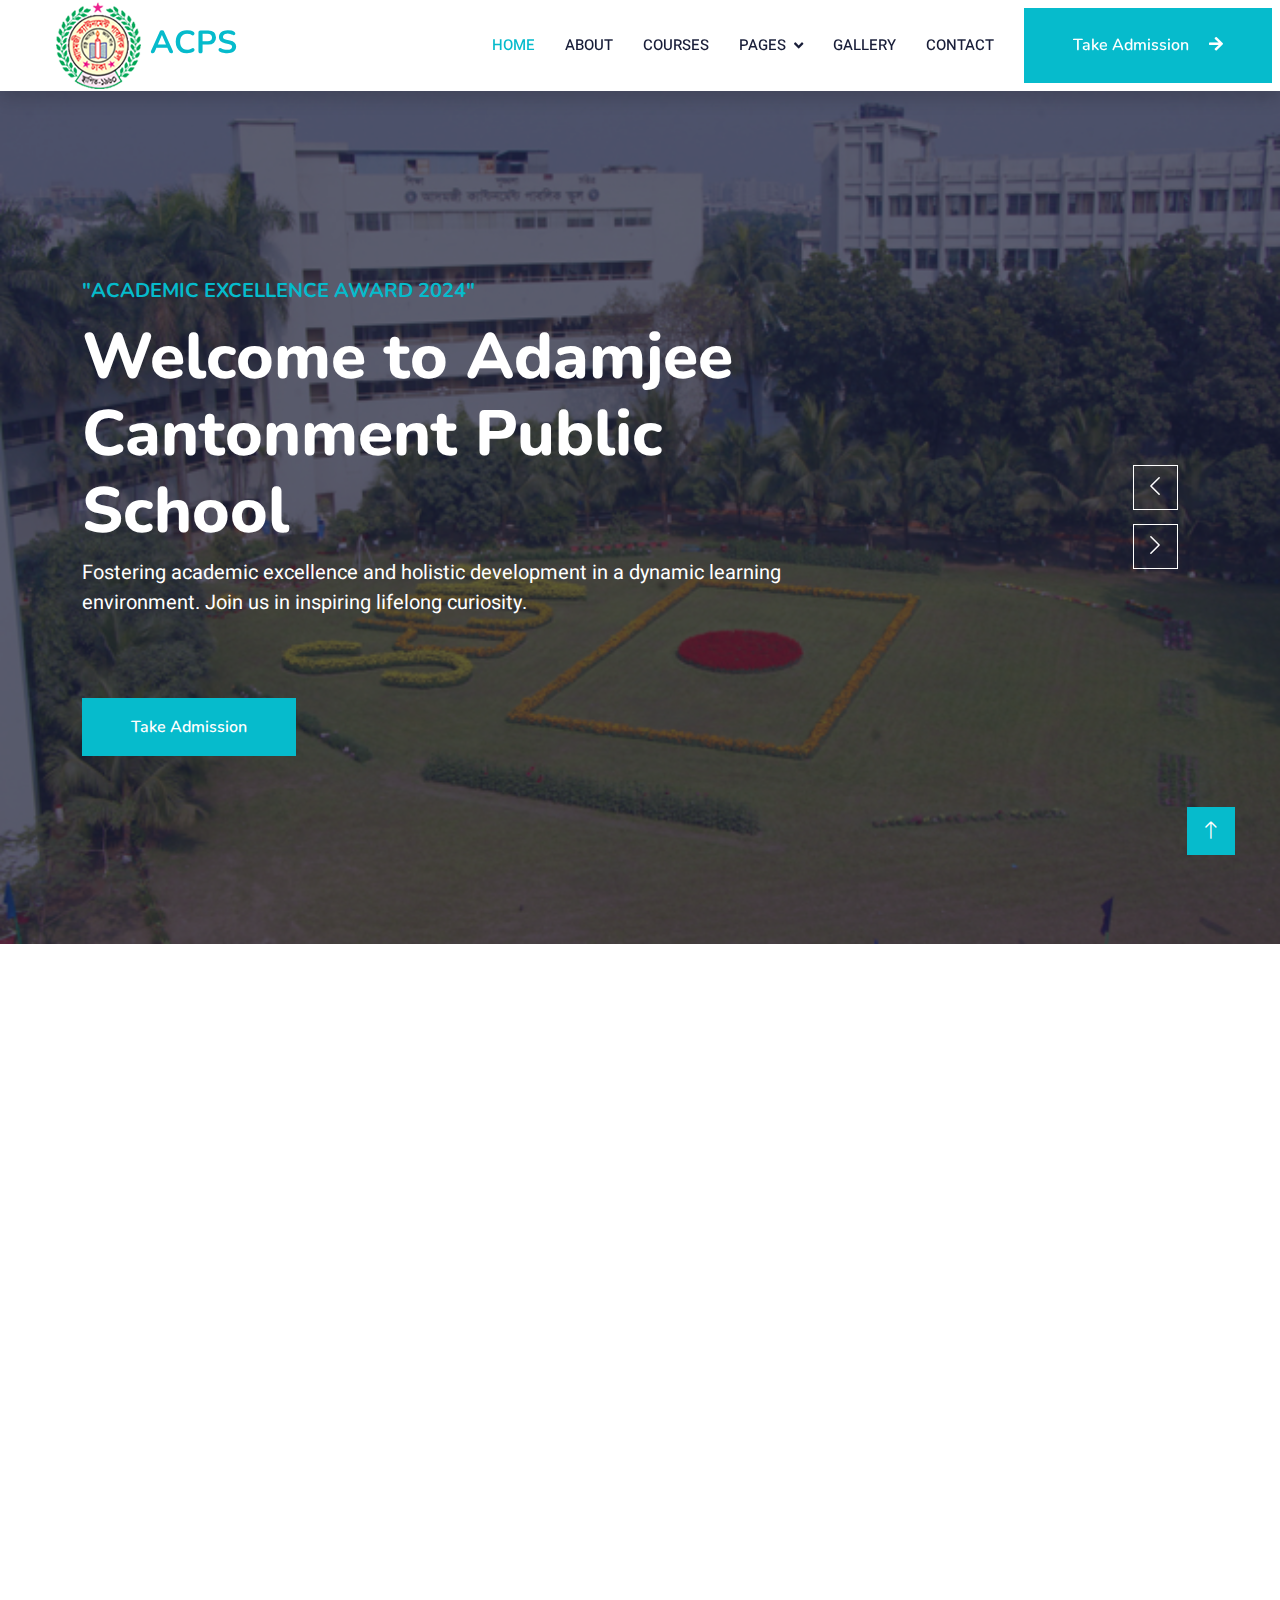
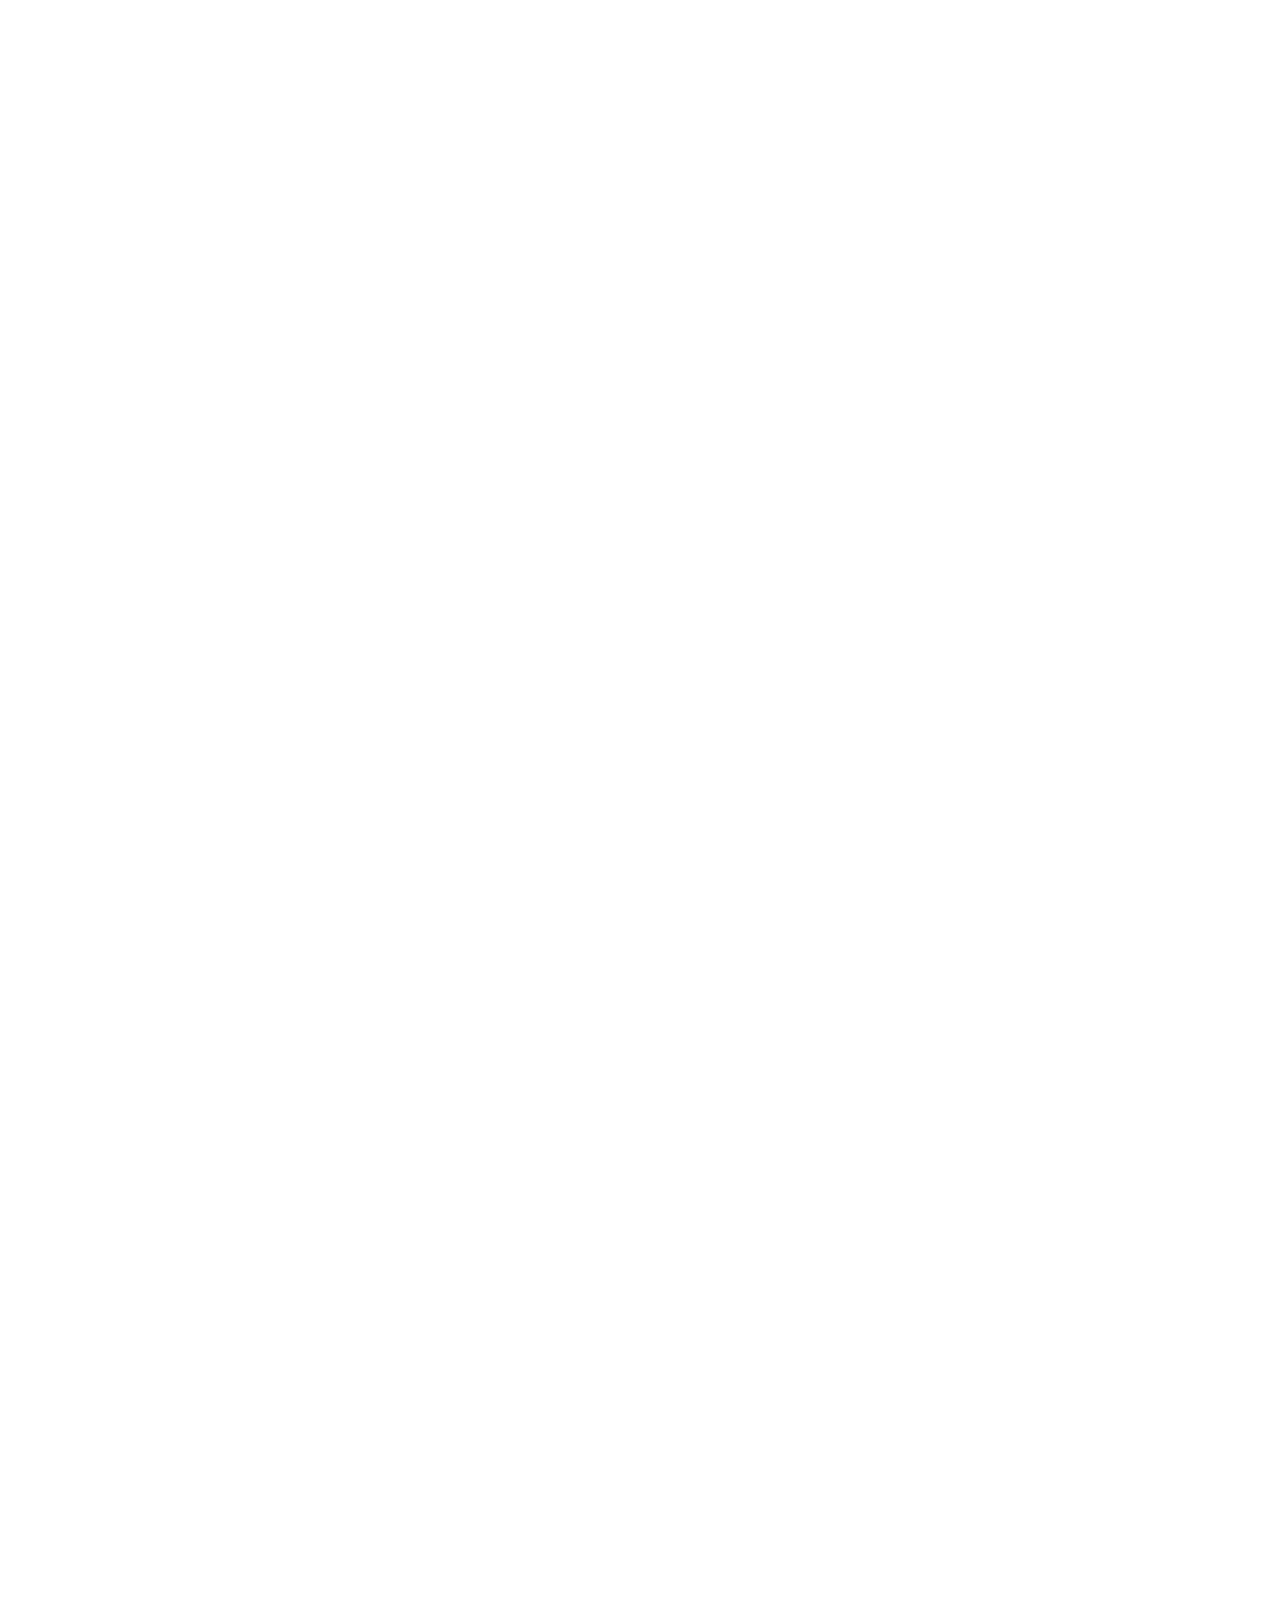
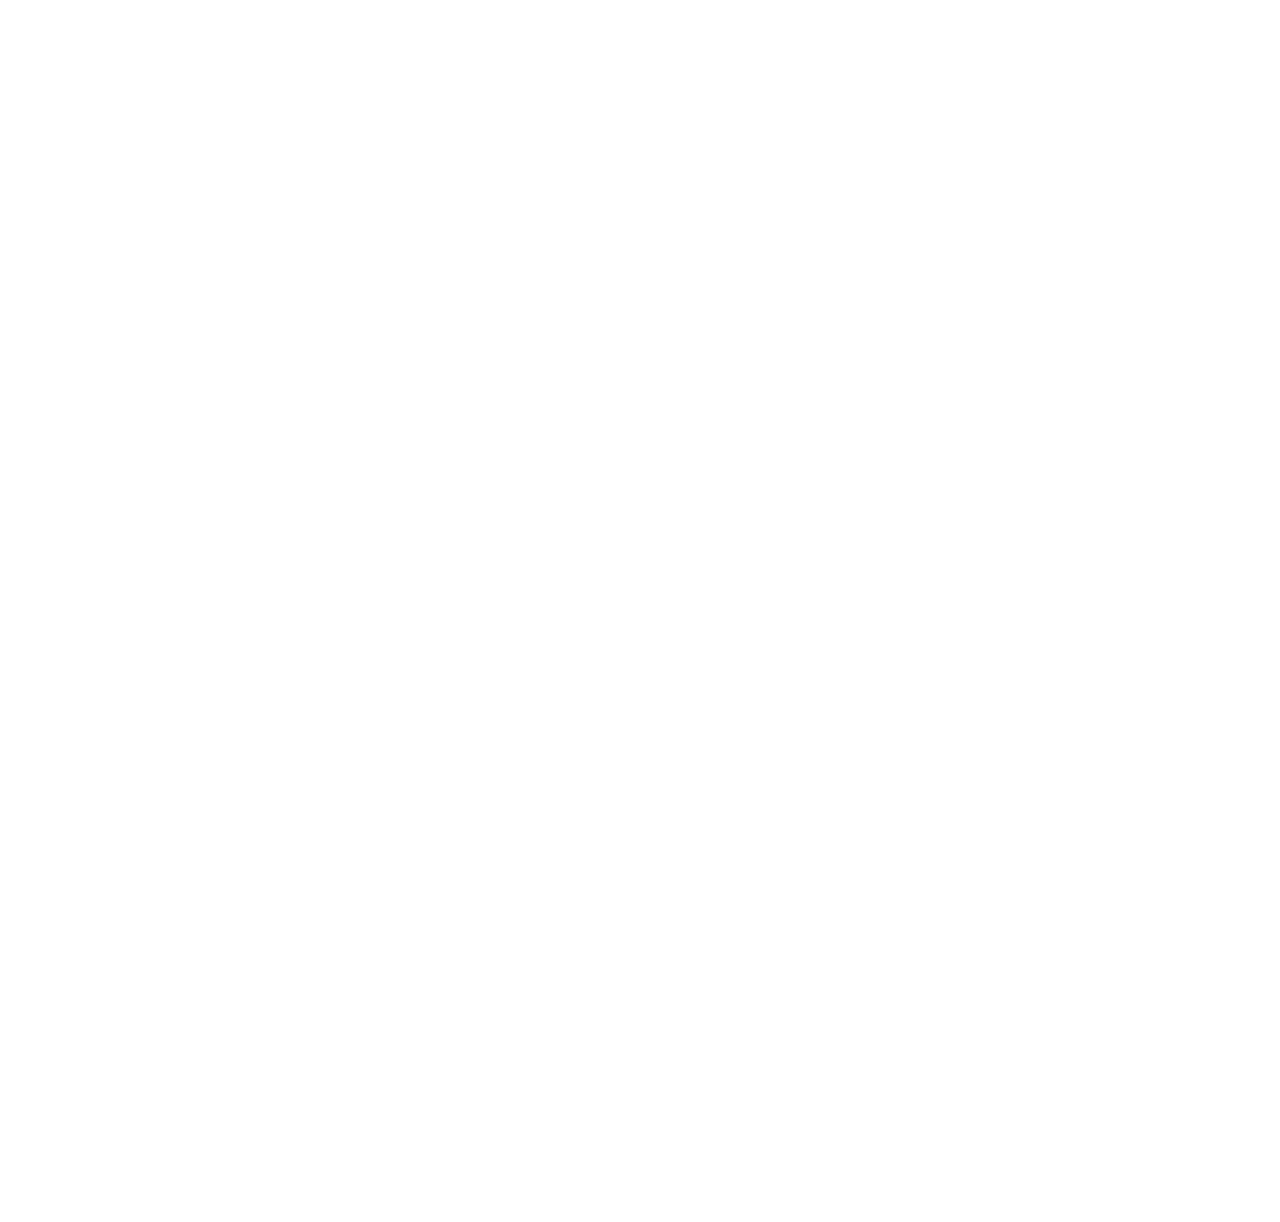
<file: index.html>
<!DOCTYPE html>
<html lang="en">

<head>
    <meta charset="utf-8">
    <meta content="width=device-width, initial-scale=1.0" name="viewport">
    <meta content="" name="keywords">
    <meta content="" name="description">  

    <title> Adamjee Cantonment Public School </title>


    <!-- Favicon -->
    <link href="img/ACPS_LOGO.png" rel="icon">

    <!-- Google Web Fonts -->
    <link rel="preconnect" href="https://fonts.googleapis.com">
    <link rel="preconnect" href="https://fonts.gstatic.com" crossorigin>
    <link href="https://fonts.googleapis.com/css2?family=Heebo:wght@400;500;600&family=Nunito:wght@600;700;800&display=swap" rel="stylesheet">

    <!-- Icon Font Stylesheet -->
    <link href="https://cdnjs.cloudflare.com/ajax/libs/font-awesome/5.10.0/css/all.min.css" rel="stylesheet">
    <link href="https://cdn.jsdelivr.net/npm/bootstrap-icons@1.4.1/font/bootstrap-icons.css" rel="stylesheet">

    <!-- Libraries Stylesheet -->
    <link href="lib/animate/animate.min.css" rel="stylesheet">
    <link href="lib/owlcarousel/assets/owl.carousel.min.css" rel="stylesheet">

    <!-- Customized Bootstrap Stylesheet -->
    <link href="css/bootstrap.min.css" rel="stylesheet">

    <!-- Template Stylesheet -->
    <link href="css/style.css" rel="stylesheet">


</head>

<body>


    <!-- Spinner Start -->
    <div id="spinner" class="show bg-white position-fixed translate-middle w-100 vh-100 top-50 start-50 d-flex align-items-center justify-content-center">
        <div class="spinner-border text-primary" style="width: 3rem; height: 3rem;" role="status">
            <span class="sr-only">Loading...</span>
        </div>
    </div>
    <!-- Spinner End -->


    <!-- Navbar Start -->
    <nav class="navbar navbar-expand-lg bg-white navbar-light shadow sticky-top p-2">
        <a href="index.html" class="navbar-brand d-flex align-items-center px-4 px-lg-5">

            <h2 class="m-0 text-primary"><img src="img/ACPS_LOGO.png" class="logo"> ACPS </h2>

        </a>
        <button type="button" class="navbar-toggler me-4" data-bs-toggle="collapse" data-bs-target="#navbarCollapse">
            <span class="navbar-toggler-icon"></span>
        </button>
        <div class="collapse navbar-collapse" id="navbarCollapse">
            <div class="navbar-nav ms-auto p-4 p-lg-0">
                <a href="index.html" class="nav-item nav-link active">Home</a>
                <a href="about.html" class="nav-item nav-link">About</a>
                <a href="courses.html" class="nav-item nav-link">Courses</a>
                <div class="nav-item dropdown">
                    <a href="#" class="nav-link dropdown-toggle" data-bs-toggle="dropdown">Pages</a>
                    <div class="dropdown-menu fade-down m-0">
                        <a href="team.html" class="dropdown-item">Our Teachers</a>
                        <a href="testimonial.html" class="dropdown-item">Our group members</a>
                    </div>
                </div>

                <a href="Gallery.html" class="nav-item nav-link">Gallery</a>
                <a href="contact.html" class="nav-item nav-link">Contact</a>
            </div>
            <a href="https://www.acps.edu.bd/details?cat-id=8" target="_blank" class="btn btn-primary py-4 px-lg-5 d-none d-lg-block"> Take Admission <i class="fa fa-arrow-right ms-3"></i></a>
        </div>
    </nav>
    <!-- Navbar End -->


    <!-- Carousel Start -->
    <div class="container-fluid p-0 mb-5">
        <div class="owl-carousel header-carousel position-relative">
            <div class="owl-carousel-item position-relative">
                <img class="img-fluid" src="img/carousel-1.jpg" alt="">
                <div class="position-absolute top-0 start-0 w-100 h-100 d-flex align-items-center" style="background: rgba(24, 29, 56, .7);">
                    <div class="container">
                        <div class="row justify-content-start">
                            <div class="col-sm-10 col-lg-8">
                                <h5 class="text-primary text-uppercase mb-3 animated slideInDown"> "Academic Excellence Award 2024" </h5>
                                <h1 class="display-3 text-white animated slideInDown">Welcome to Adamjee Cantonment Public School</h1>
                                <p class="fs-5 text-white mb-4 pb-2">Fostering academic excellence and holistic development in a dynamic learning environment. Join us in inspiring lifelong curiosity.</p>
                                <a href="https://www.acps.edu.bd/details?cat-id=8" target="_blank" class="btn btn-primary py-md-3 px-md-5 me-3 mt-5 animated slideInLeft">Take Admission</a>

                            </div>
                        </div>
                    </div>
                </div>
            </div>

            <div class="owl-carousel-item position-relative">
                <img class="img-fluid" src="img/carousel-2.jpg" alt="">
                <div class="position-absolute top-0 start-0 w-100 h-100 d-flex align-items-center" style="background: rgba(24, 29, 56, .7);">
                    <div class="container">
                        <div class="row justify-content-start">
                            <div class="col-sm-10 col-lg-8">
                                <h5 class="text-primary text-uppercase mb-3 animated slideInDown"> "National Science Fair Champions" </h5>
                                <h1 class="display-3 text-white animated slideInDown">A Legacy of Excellence</h1>
                                <p class="fs-5 text-white mb-4 pb-2">With a rich history of achievement, our alumni excel globally. Continue the proud tradition of quality education with us</p>
                                <a href="https://www.acps.edu.bd/details?cat-id=8" target="_blank" class="btn btn-primary py-md-3 px-md-5 me-3 animated slideInLeft">Take Admission</a>

                            </div>
                        </div>
                    </div>
                </div>
            </div>

            <div class="owl-carousel-item position-relative">
                <img class="img-fluid" src="img/carousel-3.jpg" alt="">
                <div class="position-absolute top-0 start-0 w-100 h-100 d-flex align-items-center" style="background: rgba(32, 38, 72, 0.7);">
                    <div class="container">
                        <div class="row justify-content-start">
                            <div class="col-sm-10 col-lg-8">
                                <h5 class="text-primary text-uppercase mb-3 animated slideInDown"> "Environmental Initiative Award" </h5>
                                <h1 class="display-3 text-white animated slideInDown">Empowering Future Leaders</h1>
                                <p class="fs-5 text-white mb-4 pb-2">We nurture potential through innovative teaching and supportive community, shaping confident leaders of tomorrow</p>
                                <a href="https://www.acps.edu.bd/details?cat-id=8" target="_blank" class="btn btn-primary py-md-3 px-md-5 me-3 animated slideInLeft">Take Admission</a>

                            </div>
                        </div>
                    </div>
                </div>
            </div>

        </div>
    </div>
    <!-- Carousel End -->


    <!-- Service Start -->
    <div class="container-xxl py-5">
        <div class="container">
            <div class="row g-4">
                <div class="col-lg-3 col-sm-6 wow fadeInUp" data-wow-delay="0.1s">
                    <div class="service-item text-center pt-3">
                        <div class="p-4">
                            <i class="fa fa-3x fa-graduation-cap text-primary mb-4"></i>
                            <h5 class="mb-3">Skilled Teachers</h5>
                            <p>All of our teachers are highly qualified from the most renowned universities of the country like BUET, CUET, RUET etc. </p>
                        </div>
                    </div>
                </div>
                <div class="col-lg-3 col-sm-6 wow fadeInUp" data-wow-delay="0.3s">
                    <div class="service-item text-center pt-3">
                        <div class="p-4">
                            <i class="fa fa-3x fa-globe text-primary mb-4"></i>
                            <h5 class="mb-3">Our Classroom</h5>
                            <p>We have big class room with different modern equipments like smart-board, speaker etc.</p>
                        </div>
                    </div>
                </div>
                <div class="col-lg-3 col-sm-6 wow fadeInUp" data-wow-delay="0.5s">
                    <div class="service-item text-center pt-3">
                        <div class="p-4">
                            <i class="fa fa-3x fa-flask text-primary mb-4"></i> 
                            <h5 class="mb-3">Our labs</h5>
                            <p>We have different dedicated Labs of different subject like computer Lab, Chemistry Lab, Biology Lab.</p>
                        </div>
                    </div>
                </div>
                <div class="col-lg-3 col-sm-6 wow fadeInUp" data-wow-delay="0.7s">
                    <div class="service-item text-center pt-3">
                        <div class="p-4">
                            <i class="fa fa-3x fa-book-open text-primary mb-4"></i>
                            <h5 class="mb-3">Book Library</h5>
                            <p>We have a well decorated and a big library. This library holds a large amount of books in leisure time. Our student gather knowledge by reading different types of books.</p>
                        </div>
                    </div>
                </div>
            </div>
        </div>
    </div>
    <!-- Service End -->


    <!-- About Start -->
    <div class="container-xxl py-5">
        <div class="container">
            <div class="row g-5">
                <div class="col-lg-6 wow fadeInUp" data-wow-delay="0.1s" style="min-height: 400px;">
                    <div class="position-relative h-100">
                        <img class="img-fluid position-absolute w-100 h-100" src="img/about.jpg" alt="" style="object-fit: cover;">
                    </div>
                </div>
                <div class="col-lg-6 wow fadeInUp" data-wow-delay="0.3s">
                    <h6 class="section-title bg-white text-start text-primary pe-3">About Us</h6>
                    <h1 class="mb-4">Welcome to ACPS</h1>
                    <p class="mb-4">Adamjee Cantonment Public School was established in 1960. At that time, it followed the curriculum of British Public School and offered education in only six classes, from class four to nine. Mr. Dolman, a British educationist, was the first principle of the school.</p>
                    <p class="mb-4">At present it is a two-shift school with about 7,500 students. The Day shift which was discontinued, has been reintroduced from 2013. This school consists of Bangla and English Version.</p>

                    <a class="btn btn-primary py-3 px-5 mt-2" href="about.html">Read More</a>
                </div>
            </div>
        </div>
    </div>
    <!-- About End -->


    <!-- Categories Start -->
    <div class="container-xxl py-5 category">
        <div class="container">
            <div class="text-center wow fadeInUp" data-wow-delay="0.1s">
                <h6 class="section-title bg-white text-center text-primary px-3">Categories</h6>
                <h1 class="mb-5">Courses Categories</h1>
            </div>
            <div class="row g-3">
                <div class="col-lg-7 col-md-6">
                    <div class="row g-3">
                        <div class="col-lg-12 col-md-12 wow zoomIn" data-wow-delay="0.1s">
                            <a class="position-relative d-block overflow-hidden" href="courses.html" target="_blank">
                                <img class="img-fluid" src="img/cat-1.jpg" alt="">
                            </a>
                        </div>

                        <div class="col-lg-6 col-md-12 wow zoomIn" data-wow-delay="0.3s">
                            <a class="position-relative d-block overflow-hidden" href="courses.html" target="_blank">
                                <img class="img-fluid" src="img/cat-2.jpg" alt="">

                            </a>
                        </div>

                        <div class="col-lg-6 col-md-12 wow zoomIn" data-wow-delay="0.5s">
                            <a class="position-relative d-block overflow-hidden" href="courses.html" target="_blank">
                                <img class="img-fluid" src="img/cat-3.jpg" alt="">
                            </a>
                        </div>
                    </div>
                </div>

                <div class="col-lg-5 col-md-6 wow zoomIn" data-wow-delay="0.7s" style="min-height: 350px;">
                    <a class="position-relative d-block h-100 overflow-hidden" href="courses.html" target="_blank">
                        <img class="img-fluid position-absolute w-100 h-100" src="img/cat-4.jpg" alt="" style="object-fit: cover;">
                    </a>
                </div>
            </div>
        </div>

    </div>
    <!-- Categories Start -->


    <!-- Team Start -->
  <div class="container-xxl py-5">

        <div class="container">
            <div class="text-center wow fadeInUp" data-wow-delay="0.1s">
                <h6 class="section-title bg-white text-center text-primary px-3">Teachers</h6>
                <h1 class="mb-5">Expert Teachers</h1>
            </div>
            <div class="row g-4">
                <div class="col-lg-3 col-md-6 wow fadeInUp" data-wow-delay="0.1s">
                    <div class="team-item bg-light">
                        <div class="overflow-hidden">
                            <img class="img-fluid" src="img/team-1.jpg" alt="">
                        </div>
                        <div class="position-relative d-flex justify-content-center" style="margin-top: -23px;">

                        </div>
                        <div class="text-center p-4">
                            <h5 class="mb-0">Md. Yahiya</h5>
                            <small>Sr. Teacher</small>
                            <p> subject: Biology</p>
                        </div>
                    </div>
                </div>
                <div class="col-lg-3 col-md-6 wow fadeInUp" data-wow-delay="0.3s">
                    <div class="team-item bg-light">
                        <div class="overflow-hidden">
                            <img class="img-fluid" src="img/team-2.jpg" alt="">
                        </div>
                        <div class="position-relative d-flex justify-content-center" style="margin-top: -23px;">

                        </div>
                        <div class="text-center p-4">
                            <h5 class="mb-0">Bulbul Ahmed</h5>
                            <small>Sr. Teacher</small>
                            <p> subject: Bangla </p>
                        </div>
                    </div>
                </div>
                <div class="col-lg-3 col-md-6 wow fadeInUp" data-wow-delay="0.5s">
                    <div class="team-item bg-light">
                        <div class="overflow-hidden">
                            <img class="img-fluid" src="img/team-3.jpg" alt="">
                        </div>
                        <div class="position-relative d-flex justify-content-center" style="margin-top: -23px;">

                        </div>
                        <div class="text-center p-4">
                            <h5 class="mb-0">Md. Bashir Sikder</h5>
                            <small>Sr. Teacher</small>
                            <p> subject: English </p>
                        </div>
                    </div>
                </div>
                <div class="col-lg-3 col-md-6 wow fadeInUp" data-wow-delay="0.7s">
                    <div class="team-item bg-light">
                        <div class="overflow-hidden">
                            <img class="img-fluid" src="img/team-4.jpg" alt="">
                        </div>
                        <div class="position-relative d-flex justify-content-center" style="margin-top: -23px;">

                        </div>
                        <div class="text-center p-4">
                            <h5 class="mb-0">Masumuzzaman</h5>
                            <small>Sr. Teacher</small>
                            <p>subject: Math</p>
                        </div>
            </div>
        </div>
        </div>
        </div>
        </div>

        <div class="text-center">
        <a class="btn btn-primary py-3 px-5 mt-2 mx-5 text-center wow fadeInUp" data-wow-delay=".4s"  href="team.html">Show More</a>
       </div>
    <!-- Team End -->


      <!-- Testimonial Start -->
      <div class="container-xxl py-5 wow fadeInUp" data-wow-delay="0.1s">
        <div class="container">
            <div class="text-center"> 
                <h6 class="section-title bg-white text-center text-primary px-3">Our Group</h6>
                <h1 class="mb-5">We are group 7</h1>
            </div>
            <div class="owl-carousel testimonial-carousel position-relative">
                <div class="testimonial-item text-center">
                    <img class="border rounded-circle p-2 mx-auto mb-3" src="img/testimonial-1.jpg" style="width: 200px; height: 200px;">
                    <h5 class="mb-0">Tahamid Ahsan</h5>
                    <p>Student</p>

                </div>
                <div class="testimonial-item text-center">
                    <img class="border rounded-circle p-2 mx-auto mb-3" src="img/testimonial-6.jpg" style="width: 200px; height: 200px;">
                    <h5 class="mb-0">Anurup Sen</h5>
                    <p>Student</p>

                </div>
                <div class="testimonial-item text-center">
                    <img class="border rounded-circle p-2 mx-auto mb-3" src="img/testimonial-3 .jpg" style="width: 200px; height: 200px;">
                    <h5 class="mb-0">Taosif Jaowad</h5>
                    <p>Student</p>

                </div>

                <div class="testimonial-item text-center">
                    <img class="border rounded-circle p-2 mx-auto mb-3" src="img/testimonial-5.jpg" style="width: 200px; height: 200px;">
                    <h5 class="mb-0">Shafin Afnan</h5>
                    <p>Student</p>

                </div>

                <div class="testimonial-item text-center">
                    <img class="border rounded-circle p-2 mx-auto mb-3" src="img/testimonial-4.jpg" style="width: 200px; height: 200px;">
                    <h5 class="mb-0">Abu Jami</h5>
                    <p>Student</p>

                </div>
                
                <div class="testimonial-item text-center">
                    <img class="border rounded-circle p-2 mx-auto mb-3" src="img/testimonial-2.jpg" style="width: 200px; height: 200px;">
                    <h5 class="mb-0">Tahsin Rahman Patwary</h5>
                    <p>Student</p>
                </div>
            </div>
        </div>

        <div class="more text-center"> <a class="btn btn-primary py-3 px-5 mt-5 mx-5 text-center wow fadeInUp" data-wow-delay=".4s"  href="testimonial.html">Learn More</a> </div>

    </div>
    <!-- Testimonial End -->
        

    <!-- Footer Start -->
    <div class="container-fluid bg-dark text-light footer pt-5 wow fadeIn" data-wow-delay="0.1s">
        <div class="container py-5">
            <div class="row g-5">
                <div class="col-lg-3 col-md-6">
                    <h4 class="text-white mb-3">Quick Link</h4>
                    <a class="btn btn-link" href="about.html">About Us</a>
                    <a class="btn btn-link" href="courses.html">Course</a>
                    <a class="btn btn-link" href="team.html">Teachers</a>
                    <a class="btn btn-link" href="contact.html">Contact</a>
                    <a class="btn btn-link" href="404.html">FAQs & Help</a>
                </div>
                <div class="col-lg-3 col-md-6">
                    <h4 class="text-white mb-3">Contact</h4>
                    <p class="mb-2"><i class="fa fa-map-marker-alt me-3"></i>Adamjee Cantonment Public School <br> Dhaka Cantonment, Dhaka-1206, Bangladesh.</p>
                    <p class="mb-2"><i class="fa fa-phone-alt me-3"></i>88-02-9834876</p>
                    <p class="mb-2"><i class="fa fa-envelope me-3"></i>adamjeeschool@gmail.com</p>
                    <div class="d-flex pt-2">
                        <a class="btn btn-outline-light btn-social" href="https://github.com/anurupsen"><i class="fab fa-github"></i></a>
                        <a class="btn btn-outline-light btn-social" href="https://www.facebook.com/ACPS.OFFICIALPAGE?mibextid=ZbWKwL"><i class="fab fa-facebook-f"></i></a>
                        <a class="btn btn-outline-light btn-social" href="https://www.youtube.com/@acps_youtubechannel960"><i class="fab fa-youtube"></i></a>
                        <a class="btn btn-outline-light btn-social" href="https://www.linkedin.com/in/anurup-sen-370324314"><i class="fab fa-linkedin-in"></i></a>
                    </div>
                </div>
                <div class="col-lg-3 col-md-6">
                    <h4 class="text-white mb-3">Gallery</h4>
                    <div class="row g-2 pt-2">
                        <div class="col-4">
                            <a href="Gallery.html">  <img class="img-fluid bg-light p-1" src="img/carousel-1.jpg" alt=""> </a>
                        </div>
                        <div class="col-4">
                            <a href="Gallery.html">  <img class="img-fluid bg-light p-1" src="img/carousel-2.jpg" alt=""> </a>
                        </div>
                        <div class="col-4">
                            <a href="Gallery.html"> <img class="img-fluid bg-light p-1" src="img/carousel-3.jpg" alt=""> </a>
                        </div>
                        <div class="col-4">
                            <a href="Gallery.html"> <img class="img-fluid bg-light p-1" src="img/about.jpg" alt=""> </a>
                        </div>
                        <div class="col-4">
                            <a href="Gallery.html"> <img class="img-fluid bg-light p-1" src="img/footer1.jpg" alt=""> </a>
                        </div>
                        <div class="col-4">
                            <a href="Gallery.html"> <img class="img-fluid bg-light p-1" src="img/footer2.jpg" alt=""> </a>
                        </div>
                    </div>
                </div>
                <div class="col-lg-3 col-md-6">
                    <h4 class="text-white mb-3">Newsletter</h4>
                    <p>To get all update give your email.</p>
                    <div class="position-relative mx-auto" style="max-width: 400px;">
                        <input class="form-control border-0 w-100 py-3 ps-4 pe-5" type="text" placeholder="Your email">
                        <button type="button" class="btn btn-primary py-2 position-absolute top-0 end-0 mt-2 me-2">SignUp</button>
                    </div>
                </div>
            </div>
        </div>
        <div class="container">
            <div class="copyright">
                <div class="row">
                    <div class="col-md-6 text-center text-md-start mb-3 mb-md-0">
                        &copy; <a class="border-bottom" href="#"> Anurup Sen</a>, All Right Reserved. <br>
                        
                        Design idea taken from <a class="border-bottom" href="#">Free Website Code</a>
                    </div>
  
                    <div class="col-md-6 text-center text-md-end">
                        <div class="footer-menu">
                            <a href="index.html">Home</a>
                            <a href="404.html">Cookies</a>
                            <a href="404.html">Help</a>
                            <a href="404.html">FQAs</a>
                        </div>
                    </div>
                </div>
            </div>
        </div>
    </div>
    <!-- Footer End -->


    <!-- Back to Top -->
    <a href="#" class="btn btn-lg btn-primary btn-lg-square back-to-top"><i class="bi bi-arrow-up"></i></a>


    <!-- JavaScript Libraries -->
    <script src="https://code.jquery.com/jquery-3.4.1.min.js"></script>
    <script src="https://cdn.jsdelivr.net/npm/bootstrap@5.0.0/dist/js/bootstrap.bundle.min.js"></script>
    <script src="lib/wow/wow.min.js"></script>
    <script src="lib/easing/easing.min.js"></script>
    <script src="lib/waypoints/waypoints.min.js"></script>
    <script src="lib/owlcarousel/owl.carousel.min.js"></script>

    <!-- Template Javascript -->
    <script src="js/main.js"></script>
</body>

</html>
</file>
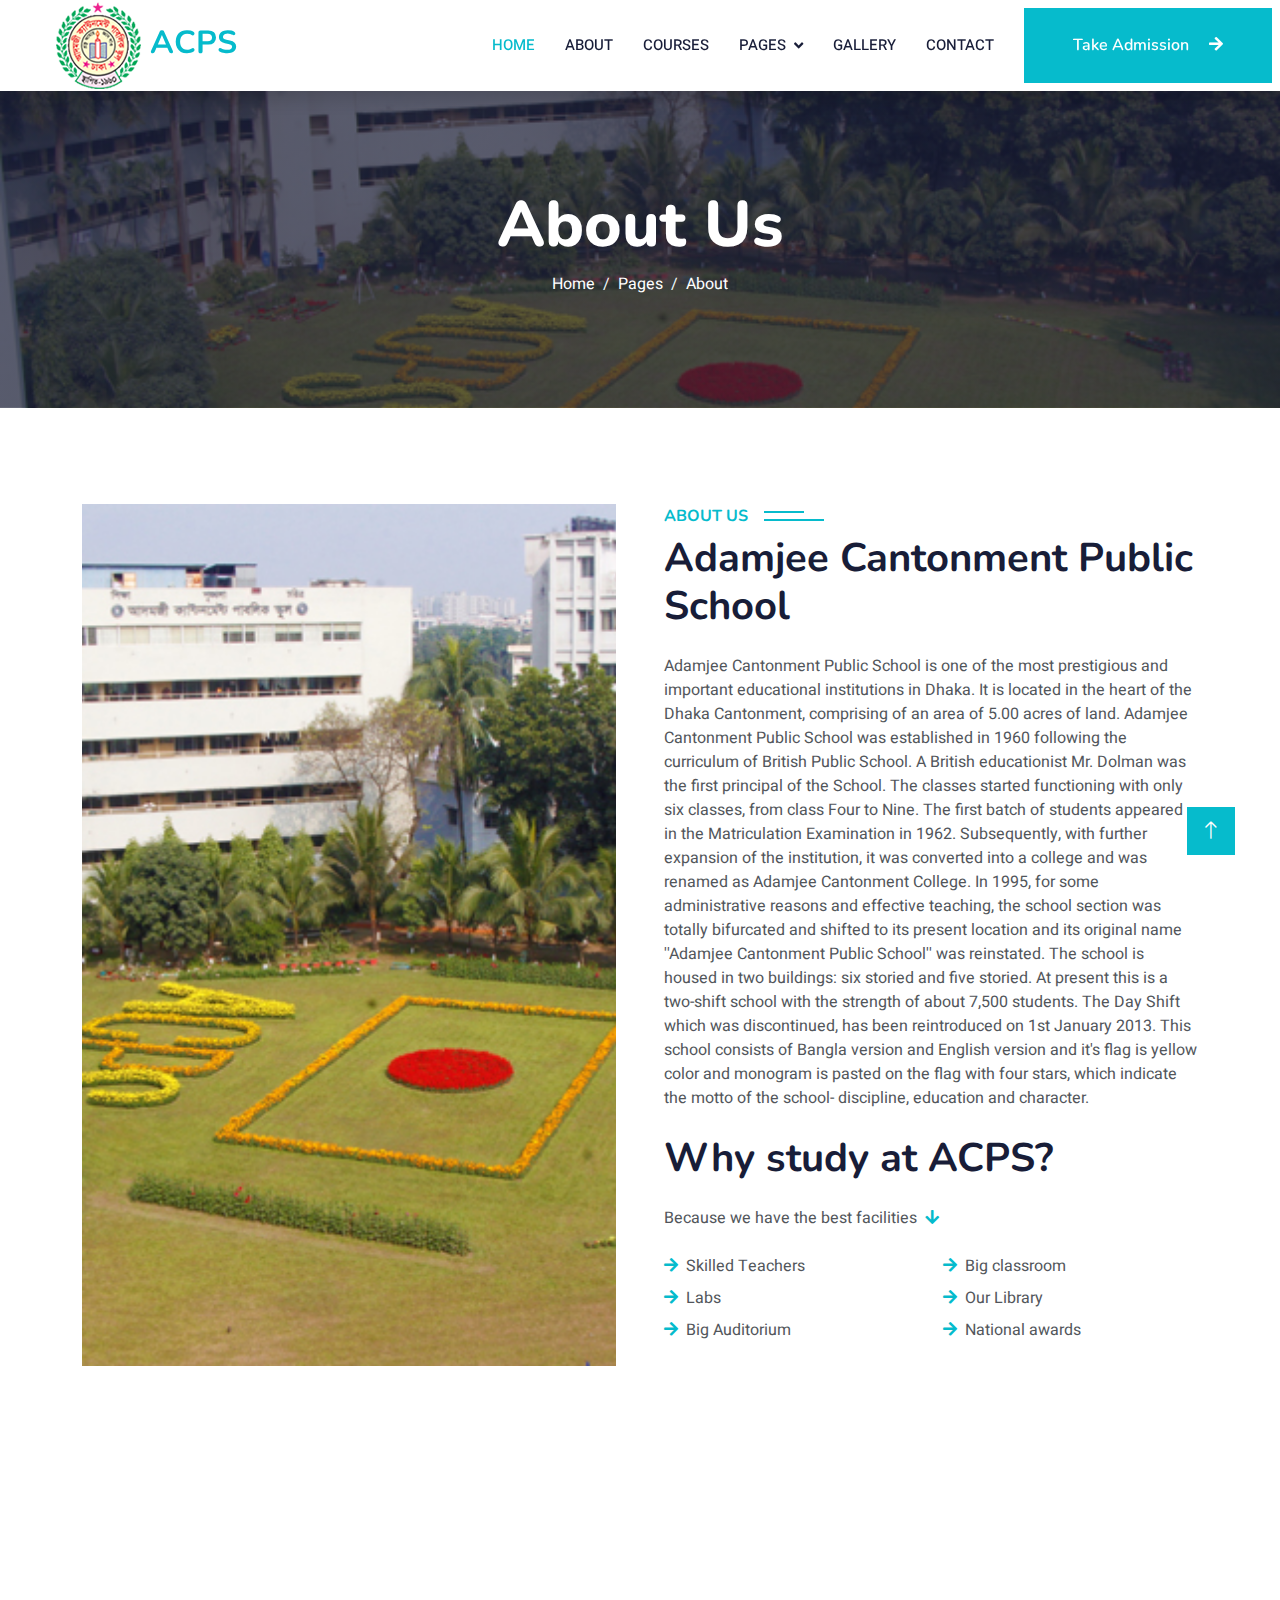
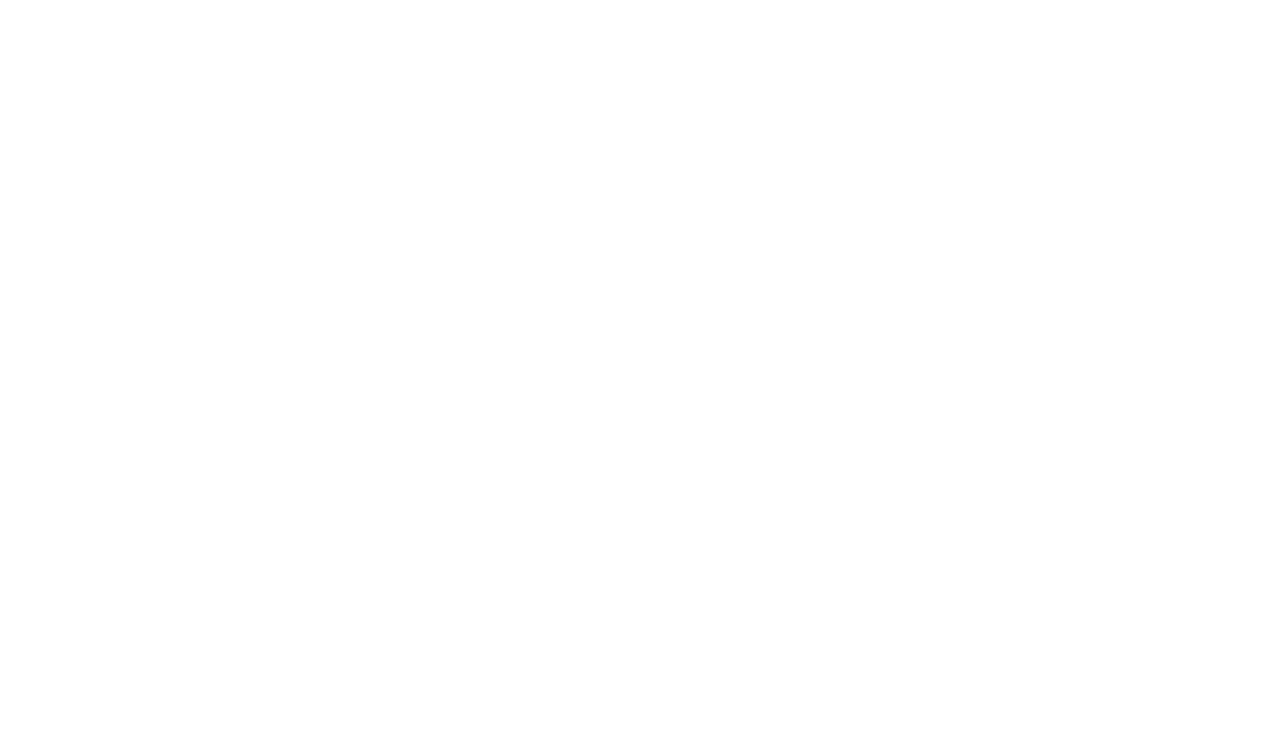
<file: about.html>
<!DOCTYPE html>
<html lang="en">

<head>
    <meta charset="utf-8">
    <title>Adamjee Cantonment Public School</title>
    <meta content="width=device-width, initial-scale=1.0" name="viewport">
    <meta content="" name="keywords">
    <meta content="" name="description">

    <!-- Favicon -->
    <link href="img/ACPS_LOGO.png" rel="icon">

    <!-- Google Web Fonts -->
    <link rel="preconnect" href="https://fonts.googleapis.com">
    <link rel="preconnect" href="https://fonts.gstatic.com" crossorigin>
    <link href="https://fonts.googleapis.com/css2?family=Heebo:wght@400;500;600&family=Nunito:wght@600;700;800&display=swap" rel="stylesheet">

    <!-- Icon Font Stylesheet -->
    <link href="https://cdnjs.cloudflare.com/ajax/libs/font-awesome/5.10.0/css/all.min.css" rel="stylesheet">
    <link href="https://cdn.jsdelivr.net/npm/bootstrap-icons@1.4.1/font/bootstrap-icons.css" rel="stylesheet">

    <!-- Libraries Stylesheet -->
    <link href="lib/animate/animate.min.css" rel="stylesheet">
    <link href="lib/owlcarousel/assets/owl.carousel.min.css" rel="stylesheet">

    <!-- Customized Bootstrap Stylesheet -->
    <link href="css/bootstrap.min.css" rel="stylesheet">

    <!-- Template Stylesheet -->
    <link href="css/style.css" rel="stylesheet">
</head>

<body>
    <!-- Spinner Start -->
    <div id="spinner" class="show bg-white position-fixed translate-middle w-100 vh-100 top-50 start-50 d-flex align-items-center justify-content-center">
        <div class="spinner-border text-primary" style="width: 3rem; height: 3rem;" role="status">
            <span class="sr-only">Loading...</span>
        </div>
    </div>
    <!-- Spinner End -->


    <!-- Navbar Start -->
    <nav class="navbar navbar-expand-lg bg-white navbar-light shadow sticky-top p-2">
        <a href="index.html" class="navbar-brand d-flex align-items-center px-4 px-lg-5">

            <h2 class="m-0 text-primary"><img src="img/ACPS_LOGO.png" class="logo"> ACPS </h2>

        </a>
        <button type="button" class="navbar-toggler me-4" data-bs-toggle="collapse" data-bs-target="#navbarCollapse">
            <span class="navbar-toggler-icon"></span>
        </button>
        <div class="collapse navbar-collapse" id="navbarCollapse">
            <div class="navbar-nav ms-auto p-4 p-lg-0">
                <a href="index.html" class="nav-item nav-link active">Home</a>
                <a href="about.html" class="nav-item nav-link">About</a>
                <a href="courses.html" class="nav-item nav-link">Courses</a>
                <div class="nav-item dropdown">
                    <a href="#" class="nav-link dropdown-toggle" data-bs-toggle="dropdown">Pages</a>
                    <div class="dropdown-menu fade-down m-0">
                        <a href="team.html" class="dropdown-item">Our Teachers</a>
                        <a href="testimonial.html" class="dropdown-item">Our group members</a>
                    </div>
                </div>

                <a href="Gallery.html" class="nav-item nav-link">Gallery</a>
                <a href="contact.html" class="nav-item nav-link">Contact</a>
            </div>
            <a href="https://www.acps.edu.bd/details?cat-id=8" target="_blank" class="btn btn-primary py-4 px-lg-5 d-none d-lg-block"> Take Admission <i class="fa fa-arrow-right ms-3"></i></a>
        </div>
    </nav>
    <!-- Navbar End -->


    <!-- Header Start -->
    <div class="container-fluid bg-primary py-5 mb-5 page-header">
        <div class="container py-5">
            <div class="row justify-content-center">
                <div class="col-lg-10 text-center">
                    <h1 class="display-3 text-white animated slideInDown">About Us</h1>
                    <nav aria-label="breadcrumb">
                        <ol class="breadcrumb justify-content-center">
                            <li class="breadcrumb-item"><a class="text-white" href="#">Home</a></li>
                            <li class="breadcrumb-item"><a class="text-white" href="#">Pages</a></li>
                            <li class="breadcrumb-item text-white active" aria-current="page">About</li>
                        </ol>
                    </nav>
                </div>
            </div>
        </div>
    </div>
    <!-- Header End -->

    <!-- About Start -->
    <div class="container-xxl py-5">
        <div class="container">
            <div class="row g-5">
                <div class="col-lg-6 wow fadeInUp" data-wow-delay="0.1s" style="min-height: 400px;">
                    <div class="position-relative h-100">
                        <img class="img-fluid position-absolute w-100 h-100" src="img/carousel-1.jpg" alt="" style="object-fit: cover;">
                    </div>
                </div>
                <div class="col-lg-6 wow fadeInUp" data-wow-delay="0.3s">
                    <h6 class="section-title bg-white text-start text-primary pe-3">About Us</h6>
                    <h1 class="mb-4"> Adamjee Cantonment Public School </h1>
                    <p class="mb-4"> Adamjee Cantonment Public School is one of the most prestigious and important educational institutions in Dhaka. It is located in the heart of the Dhaka Cantonment, comprising of an area of 5.00 acres of land. Adamjee Cantonment Public School was established in 1960 following the curriculum of British Public School. A British educationist Mr. Dolman was the first principal of the School. The classes started functioning with only six classes, from class Four to Nine. The first batch of students appeared in the Matriculation Examination in 1962. Subsequently, with further expansion of the institution, it was converted into a college and was renamed as Adamjee Cantonment College. In 1995, for some administrative reasons and effective teaching, the school section was totally bifurcated and shifted to its present location and its original name ''Adamjee Cantonment Public School'' was reinstated. The school is housed in two buildings: six storied and five storied. At present this is a two-shift school with the strength of about 7,500 students. The Day Shift which was discontinued, has been reintroduced on 1st January 2013. This school consists of Bangla version and English version and it's flag is yellow color and monogram is pasted on the flag with four stars, which indicate the motto of the school- discipline, education and character. </p>

                    <h1 class="mb-4"> Why study at ACPS? </h1>

                    <p class="mb-4">Because we have the best facilities<i class="fa fa-arrow-down text-primary mx-2"></i></p>

                    <div class="row gy-2 gx-4 mb-4">
                        <div class="col-sm-6">
                            <p class="mb-0"><i class="fa fa-arrow-right text-primary me-2"></i>Skilled Teachers</p>
                        </div>
                        <div class="col-sm-6">
                            <p class="mb-0"><i class="fa fa-arrow-right text-primary me-2"></i>Big classroom</p>
                        </div>
                        <div class="col-sm-6">
                            <p class="mb-0"><i class="fa fa-arrow-right text-primary me-2"></i>Labs</p>
                        </div>
                        <div class="col-sm-6">
                            <p class="mb-0"><i class="fa fa-arrow-right text-primary me-2"></i>Our Library</p>
                        </div>
                        <div class="col-sm-6">
                            <p class="mb-0"><i class="fa fa-arrow-right text-primary me-2"></i>Big Auditorium</p>
                        </div>
                        <div class="col-sm-6">
                            <p class="mb-0"><i class="fa fa-arrow-right text-primary me-2"></i>National awards</p>
                        </div>
                    </div>
                </div>
            </div>
        </div>
    </div>
    <!-- About End -->


    <!-- Service Start -->
    <div class="container-xxl py-5">
        <div class="container">
            <div class="row g-4">
                <div class="col-lg-3 col-sm-6 wow fadeInUp" data-wow-delay="0.1s">
                    <div class="service-item text-center pt-3">
                        <div class="p-4">
                            <i class="fa fa-3x fa-graduation-cap text-primary mb-4"></i>
                            <h5 class="mb-3">Skilled Teachers</h5>
                            <p>All of our teachers are highly qualified from the most renowned universities of the country like BUET, CUET, RUET etc. </p>
                        </div>
                    </div>
                </div>
                <div class="col-lg-3 col-sm-6 wow fadeInUp" data-wow-delay="0.3s">
                    <div class="service-item text-center pt-3">
                        <div class="p-4">
                            <i class="fa fa-3x fa-globe text-primary mb-4"></i>
                            <h5 class="mb-3">Our Classroom</h5>
                            <p>We have big class room with different modern equipments like smart-board, speaker etc.</p>
                        </div>
                    </div>
                </div>
                <div class="col-lg-3 col-sm-6 wow fadeInUp" data-wow-delay="0.5s">
                    <div class="service-item text-center pt-3">
                        <div class="p-4">
                            <i class="fa fa-3x fa-flask text-primary mb-4"></i> 
                            <h5 class="mb-3">Our labs</h5>
                            <p>We have different dedicated Labs of different subject like computer Lab, Chemistry Lab, Biology Lab.</p>
                        </div>
                    </div>
                </div>
                <div class="col-lg-3 col-sm-6 wow fadeInUp" data-wow-delay="0.7s">
                    <div class="service-item text-center pt-3">
                        <div class="p-4">
                            <i class="fa fa-3x fa-book-open text-primary mb-4"></i>
                            <h5 class="mb-3">Book Library</h5>
                            <p>We have a well decorated and a big library. This library holds a large amount of books in leisure time. Our student gather knowledge by reading different types of books.</p>
                        </div>
                    </div>
                </div>
            </div>
        </div>
    </div>
    <!-- Service End -->
        

    <!-- Footer Start -->
    <div class="container-fluid bg-dark text-light footer pt-5 wow fadeIn" data-wow-delay="0.1s">
        <div class="container py-5">
            <div class="row g-5">
                <div class="col-lg-3 col-md-6">
                    <h4 class="text-white mb-3">Quick Link</h4>
                    <a class="btn btn-link" href="about.html">About Us</a>
                    <a class="btn btn-link" href="courses.html">Course</a>
                    <a class="btn btn-link" href="team.html">Teachers</a>
                    <a class="btn btn-link" href="contact.html">Contact</a>
                    <a class="btn btn-link" href="404.html">FAQs & Help</a>
                </div>
                <div class="col-lg-3 col-md-6">
                    <h4 class="text-white mb-3">Contact</h4>
                    <p class="mb-2"><i class="fa fa-map-marker-alt me-3"></i>Adamjee Cantonment Public School <br> Dhaka Cantonment, Dhaka-1206, Bangladesh.</p>
                    <p class="mb-2"><i class="fa fa-phone-alt me-3"></i>88-02-9834876</p>
                    <p class="mb-2"><i class="fa fa-envelope me-3"></i>adamjeeschool@gmail.com</p>
                    <div class="d-flex pt-2">
                        <a class="btn btn-outline-light btn-social" href="https://github.com/anurupsen"><i class="fab fa-github"></i></a>
                        <a class="btn btn-outline-light btn-social" href="https://www.facebook.com/ACPS.OFFICIALPAGE?mibextid=ZbWKwL"><i class="fab fa-facebook-f"></i></a>
                        <a class="btn btn-outline-light btn-social" href="https://www.youtube.com/@acps_youtubechannel960"><i class="fab fa-youtube"></i></a>
                        <a class="btn btn-outline-light btn-social" href="https://www.linkedin.com/in/anurup-sen-370324314"><i class="fab fa-linkedin-in"></i></a>
                    </div>
                </div>
                <div class="col-lg-3 col-md-6">
                    <h4 class="text-white mb-3">Gallery</h4>
                    <div class="row g-2 pt-2">
                        <div class="col-4">
                            <a href="Gallery.html">  <img class="img-fluid bg-light p-1" src="img/carousel-1.jpg" alt=""> </a>
                        </div>
                        <div class="col-4">
                            <a href="Gallery.html">  <img class="img-fluid bg-light p-1" src="img/carousel-2.jpg" alt=""> </a>
                        </div>
                        <div class="col-4">
                            <a href="Gallery.html"> <img class="img-fluid bg-light p-1" src="img/carousel-3.jpg" alt=""> </a>
                        </div>
                        <div class="col-4">
                            <a href="Gallery.html"> <img class="img-fluid bg-light p-1" src="img/about.jpg" alt=""> </a>
                        </div>
                        <div class="col-4">
                            <a href="Gallery.html"> <img class="img-fluid bg-light p-1" src="img/footer1.jpg" alt=""> </a>
                        </div>
                        <div class="col-4">
                            <a href="Gallery.html"> <img class="img-fluid bg-light p-1" src="img/footer2.jpg" alt=""> </a>
                        </div>
                    </div>
                </div>
                <div class="col-lg-3 col-md-6">
                    <h4 class="text-white mb-3">Newsletter</h4>
                    <p>To get all update give your email.</p>
                    <div class="position-relative mx-auto" style="max-width: 400px;">
                        <input class="form-control border-0 w-100 py-3 ps-4 pe-5" type="text" placeholder="Your email">
                        <button type="button" class="btn btn-primary py-2 position-absolute top-0 end-0 mt-2 me-2">SignUp</button>
                    </div>
                </div>
            </div>
        </div>
        <div class="container">
            <div class="copyright">
                <div class="row">
                    <div class="col-md-6 text-center text-md-start mb-3 mb-md-0">
                        &copy; <a class="border-bottom" href="#"> Anurup Sen</a>, All Right Reserved. <br>
                        
                        Design idea taken from <a class="border-bottom" href="#">Free Website Code</a>
                    </div>
  
                    <div class="col-md-6 text-center text-md-end">
                        <div class="footer-menu">
                            <a href="index.html">Home</a>
                            <a href="404.html">Cookies</a>
                            <a href="404.html">Help</a>
                            <a href="404.html">FQAs</a>
                        </div>
                    </div>
                </div>
            </div>
        </div>
    </div>
    <!-- Footer End -->


    <!-- Back to Top -->
    <a href="#" class="btn btn-lg btn-primary btn-lg-square back-to-top"><i class="bi bi-arrow-up"></i></a>


    <!-- JavaScript Libraries -->
    <script src="https://code.jquery.com/jquery-3.4.1.min.js"></script>
    <script src="https://cdn.jsdelivr.net/npm/bootstrap@5.0.0/dist/js/bootstrap.bundle.min.js"></script>
    <script src="lib/wow/wow.min.js"></script>
    <script src="lib/easing/easing.min.js"></script>
    <script src="lib/waypoints/waypoints.min.js"></script>
    <script src="lib/owlcarousel/owl.carousel.min.js"></script>

    <!-- Template Javascript -->
    <script src="js/main.js"></script>
</body>

</html>
</file>
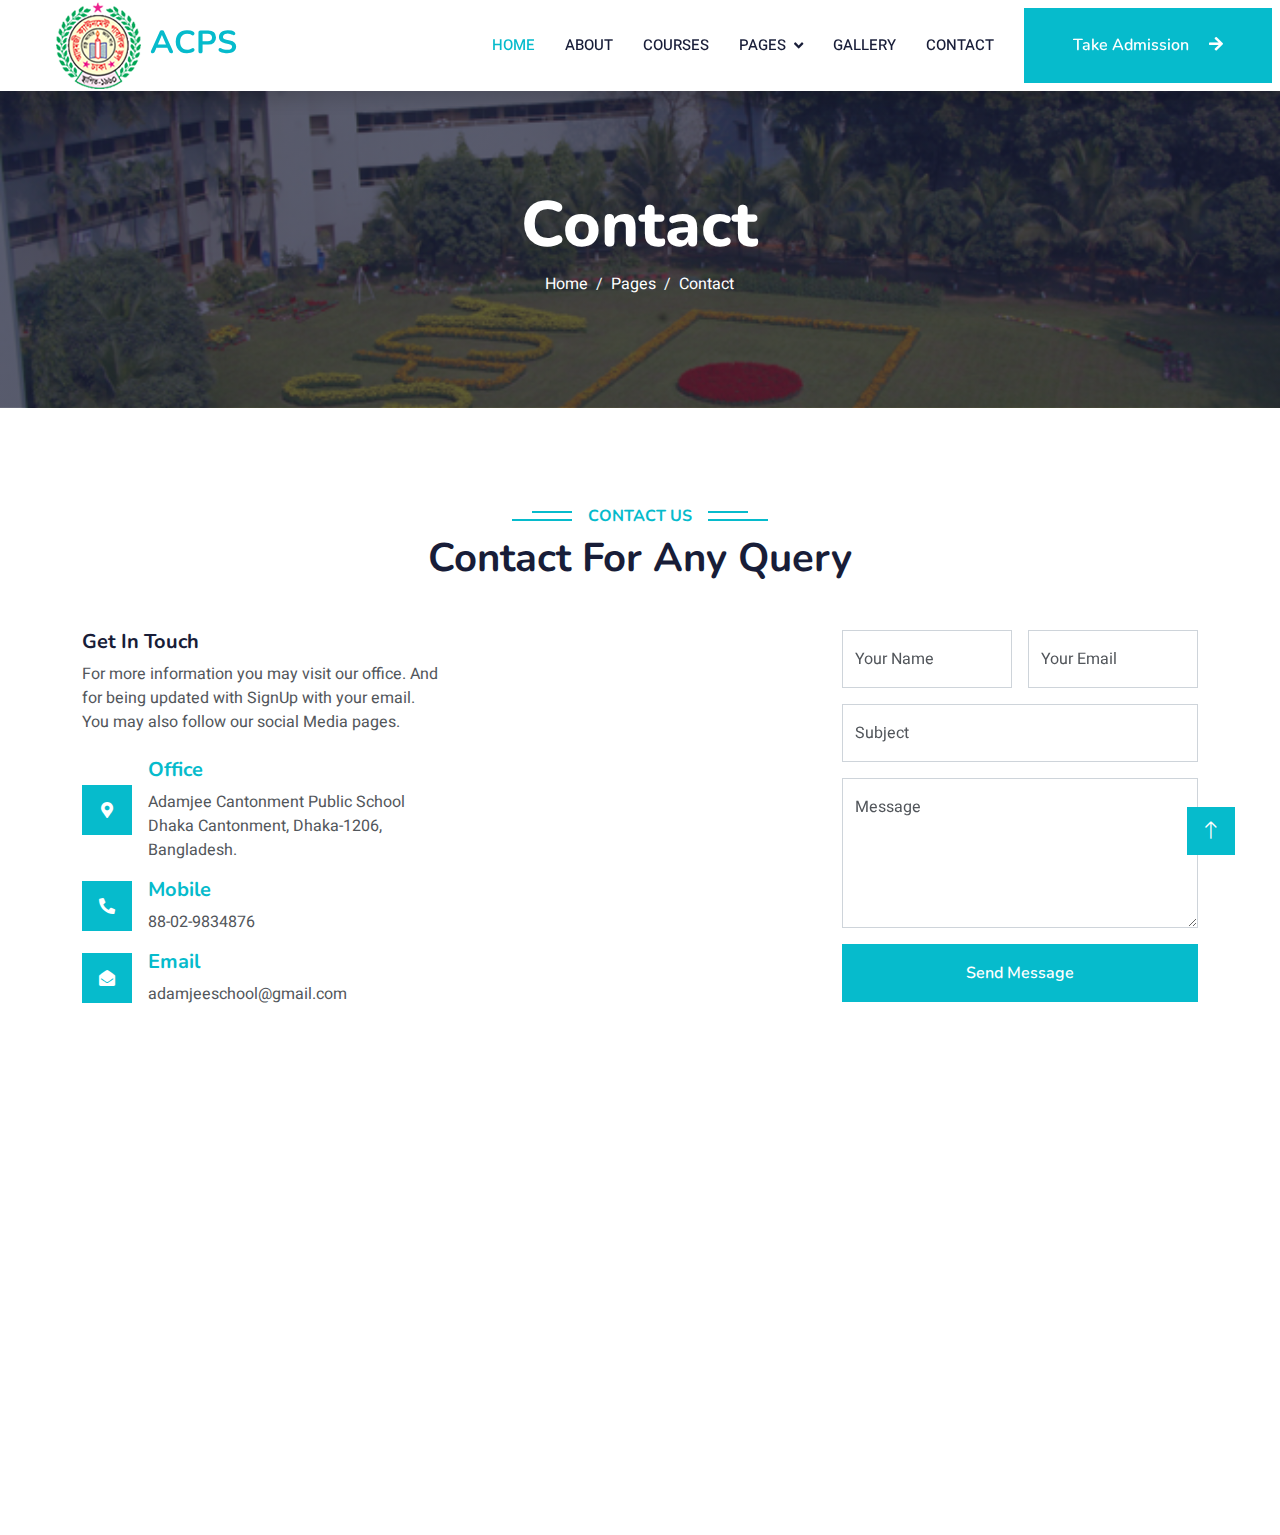
<file: contact.html>
<!DOCTYPE html>
<html lang="en">

<head>
    <meta charset="utf-8">
    <title>Adamjee Cantonment Public School</title>
    <meta content="width=device-width, initial-scale=1.0" name="viewport">
    <meta content="" name="keywords">
    <meta content="" name="description">

    <!-- Favicon -->
    <link href="img/ACPS_LOGO.png" rel="icon">

    <!-- Google Web Fonts -->
    <link rel="preconnect" href="https://fonts.googleapis.com">
    <link rel="preconnect" href="https://fonts.gstatic.com" crossorigin>
    <link href="https://fonts.googleapis.com/css2?family=Heebo:wght@400;500;600&family=Nunito:wght@600;700;800&display=swap" rel="stylesheet">

    <!-- Icon Font Stylesheet -->
    <link href="https://cdnjs.cloudflare.com/ajax/libs/font-awesome/5.10.0/css/all.min.css" rel="stylesheet">
    <link href="https://cdn.jsdelivr.net/npm/bootstrap-icons@1.4.1/font/bootstrap-icons.css" rel="stylesheet">

    <!-- Libraries Stylesheet -->
    <link href="lib/animate/animate.min.css" rel="stylesheet">
    <link href="lib/owlcarousel/assets/owl.carousel.min.css" rel="stylesheet">

    <!-- Customized Bootstrap Stylesheet -->
    <link href="css/bootstrap.min.css" rel="stylesheet">

    <!-- Template Stylesheet -->
    <link href="css/style.css" rel="stylesheet">
</head>

<body>
    <!-- Spinner Start -->
    <div id="spinner" class="show bg-white position-fixed translate-middle w-100 vh-100 top-50 start-50 d-flex align-items-center justify-content-center">
        <div class="spinner-border text-primary" style="width: 3rem; height: 3rem;" role="status">
            <span class="sr-only">Loading...</span>
        </div>
    </div>
    <!-- Spinner End -->


    <!-- Navbar Start -->
    <nav class="navbar navbar-expand-lg bg-white navbar-light shadow sticky-top p-2">
        <a href="index.html" class="navbar-brand d-flex align-items-center px-4 px-lg-5">

            <h2 class="m-0 text-primary"><img src="img/ACPS_LOGO.png" class="logo"> ACPS </h2>

        </a>
        <button type="button" class="navbar-toggler me-4" data-bs-toggle="collapse" data-bs-target="#navbarCollapse">
            <span class="navbar-toggler-icon"></span>
        </button>
        <div class="collapse navbar-collapse" id="navbarCollapse">
            <div class="navbar-nav ms-auto p-4 p-lg-0">
                <a href="index.html" class="nav-item nav-link active">Home</a>
                <a href="about.html" class="nav-item nav-link">About</a>
                <a href="courses.html" class="nav-item nav-link">Courses</a>
                <div class="nav-item dropdown">
                    <a href="#" class="nav-link dropdown-toggle" data-bs-toggle="dropdown">Pages</a>
                    <div class="dropdown-menu fade-down m-0">
                        <a href="team.html" class="dropdown-item">Our Teachers</a>
                        <a href="testimonial.html" class="dropdown-item">Our group members</a>
                    </div>
                </div>

                <a href="Gallery.html" class="nav-item nav-link">Gallery</a>
                <a href="contact.html" class="nav-item nav-link">Contact</a>
            </div>
            <a href="https://www.acps.edu.bd/details?cat-id=8" target="_blank" class="btn btn-primary py-4 px-lg-5 d-none d-lg-block"> Take Admission <i class="fa fa-arrow-right ms-3"></i></a>
        </div>
    </nav>
    <!-- Navbar End -->


    <!-- Header Start -->
    <div class="container-fluid bg-primary py-5 mb-5 page-header">
        <div class="container py-5">
            <div class="row justify-content-center">
                <div class="col-lg-10 text-center">
                    <h1 class="display-3 text-white animated slideInDown">Contact</h1>
                    <nav aria-label="breadcrumb">
                        <ol class="breadcrumb justify-content-center">
                            <li class="breadcrumb-item"><a class="text-white" href="#">Home</a></li>
                            <li class="breadcrumb-item"><a class="text-white" href="#">Pages</a></li>
                            <li class="breadcrumb-item text-white active" aria-current="page">Contact</li>
                        </ol>
                    </nav>
                </div>
            </div>
        </div>
    </div>
    <!-- Header End -->


    <!-- Contact Start -->
    <div class="container-xxl py-5">
        <div class="container">
            <div class="text-center wow fadeInUp" data-wow-delay="0.1s">
                <h6 class="section-title bg-white text-center text-primary px-3">Contact Us</h6>
                <h1 class="mb-5">Contact For Any Query</h1>
            </div>
            <div class="row g-4">
                <div class="col-lg-4 col-md-6 wow fadeInUp" data-wow-delay="0.1s">
                    <h5>Get In Touch</h5>
                    <p class="mb-4">For more information you may visit our office. And for being updated with SignUp with your email. You may also follow our social Media pages.</p>
                    <div class="d-flex align-items-center mb-3">
                        <div class="d-flex align-items-center justify-content-center flex-shrink-0 bg-primary" style="width: 50px; height: 50px;">
                            <i class="fa fa-map-marker-alt text-white"></i>
                        </div>
                        <div class="ms-3">
                            <h5 class="text-primary">Office</h5>
                            <p class="mb-0">Adamjee Cantonment Public School <br>
                                Dhaka Cantonment, Dhaka-1206, Bangladesh.</p>
                        </div>
                    </div>
                    <div class="d-flex align-items-center mb-3">
                        <div class="d-flex align-items-center justify-content-center flex-shrink-0 bg-primary" style="width: 50px; height: 50px;">
                            <i class="fa fa-phone-alt text-white"></i>
                        </div>
                        <div class="ms-3">
                            <h5 class="text-primary">Mobile</h5>
                            <p class="mb-0">88-02-9834876</p>
                        </div>
                    </div>
                    <div class="d-flex align-items-center">
                        <div class="d-flex align-items-center justify-content-center flex-shrink-0 bg-primary" style="width: 50px; height: 50px;">
                            <i class="fa fa-envelope-open text-white"></i>
                        </div>
                        <div class="ms-3">
                            <h5 class="text-primary">Email</h5>
                            <p class="mb-0">adamjeeschool@gmail.com</p>
                        </div>
                    </div>
                </div>
                <div class="col-lg-4 col-md-6 wow fadeInUp" data-wow-delay="0.3s">
                    <iframe src="https://www.google.com/maps/embed?pb=!1m14!1m8!1m3!1d3650.7001126491846!2d90.393165!3d23.793691000000003!3m2!1i1024!2i768!4f13.1!3m3!1m2!1s0x3755c73de562a1a9%3A0xc9e557d94e2dc727!2sAdamjee%20Cantonment%20Public%20School!5e0!3m2!1sen!2sbd!4v1719166885275!5m2!1sen!2sbd" width="400" height="300" style="border:0;" allowfullscreen="" loading="lazy" referrerpolicy="no-referrer-when-downgrade"></iframe>
                </div>
                <div class="col-lg-4 col-md-12 wow fadeInUp" data-wow-delay="0.5s">
                    <form>
                        <div class="row g-3">
                            <div class="col-md-6">
                                <div class="form-floating">
                                    <input type="text" class="form-control" id="name" placeholder="Your Name">
                                    <label for="name">Your Name</label>
                                </div>
                            </div>
                            <div class="col-md-6">
                                <div class="form-floating">
                                    <input type="email" class="form-control" id="email" placeholder="Your Email">
                                    <label for="email">Your Email</label>
                                </div>
                            </div>
                            <div class="col-12">
                                <div class="form-floating">
                                    <input type="text" class="form-control" id="subject" placeholder="Subject">
                                    <label for="subject">Subject</label>
                                </div>
                            </div>
                            <div class="col-12">
                                <div class="form-floating">
                                    <textarea class="form-control" placeholder="Leave a message here" id="message" style="height: 150px"></textarea>
                                    <label for="message">Message</label>
                                </div>
                            </div>
                            <div class="col-12">
                                <button class="btn btn-primary w-100 py-3" type="submit">Send Message</button>
                            </div>
                        </div>
                    </form>
                </div>
            </div>
        </div>
    </div>
    <!-- Contact End -->


    <!-- Footer Start -->
    <div class="container-fluid bg-dark text-light footer pt-5 wow fadeIn" data-wow-delay="0.1s">
        <div class="container py-5">
            <div class="row g-5">
                <div class="col-lg-3 col-md-6">
                    <h4 class="text-white mb-3">Quick Link</h4>
                    <a class="btn btn-link" href="about.html">About Us</a>
                    <a class="btn btn-link" href="courses.html">Course</a>
                    <a class="btn btn-link" href="team.html">Teachers</a>
                    <a class="btn btn-link" href="contact.html">Contact</a>
                    <a class="btn btn-link" href="404.html">FAQs & Help</a>
                </div>
                <div class="col-lg-3 col-md-6">
                    <h4 class="text-white mb-3">Contact</h4>
                    <p class="mb-2"><i class="fa fa-map-marker-alt me-3"></i>Adamjee Cantonment Public School <br> Dhaka Cantonment, Dhaka-1206, Bangladesh.</p>
                    <p class="mb-2"><i class="fa fa-phone-alt me-3"></i>88-02-9834876</p>
                    <p class="mb-2"><i class="fa fa-envelope me-3"></i>adamjeeschool@gmail.com</p>
                    <div class="d-flex pt-2">
                        <a class="btn btn-outline-light btn-social" href="https://github.com/anurupsen"><i class="fab fa-github"></i></a>
                        <a class="btn btn-outline-light btn-social" href="https://www.facebook.com/ACPS.OFFICIALPAGE?mibextid=ZbWKwL"><i class="fab fa-facebook-f"></i></a>
                        <a class="btn btn-outline-light btn-social" href="https://www.youtube.com/@acps_youtubechannel960"><i class="fab fa-youtube"></i></a>
                        <a class="btn btn-outline-light btn-social" href="https://www.linkedin.com/in/anurup-sen-370324314"><i class="fab fa-linkedin-in"></i></a>
                    </div>
                </div>
                <div class="col-lg-3 col-md-6">
                    <h4 class="text-white mb-3">Gallery</h4>
                    <div class="row g-2 pt-2">
                        <div class="col-4">
                            <a href="Gallery.html">  <img class="img-fluid bg-light p-1" src="img/carousel-1.jpg" alt=""> </a>
                        </div>
                        <div class="col-4">
                            <a href="Gallery.html">  <img class="img-fluid bg-light p-1" src="img/carousel-2.jpg" alt=""> </a>
                        </div>
                        <div class="col-4">
                            <a href="Gallery.html"> <img class="img-fluid bg-light p-1" src="img/carousel-3.jpg" alt=""> </a>
                        </div>
                        <div class="col-4">
                            <a href="Gallery.html"> <img class="img-fluid bg-light p-1" src="img/about.jpg" alt=""> </a>
                        </div>
                        <div class="col-4">
                            <a href="Gallery.html"> <img class="img-fluid bg-light p-1" src="img/footer1.jpg" alt=""> </a>
                        </div>
                        <div class="col-4">
                            <a href="Gallery.html"> <img class="img-fluid bg-light p-1" src="img/footer2.jpg" alt=""> </a>
                        </div>
                    </div>
                </div>
                <div class="col-lg-3 col-md-6">
                    <h4 class="text-white mb-3">Newsletter</h4>
                    <p>To get all update give your email.</p>
                    <div class="position-relative mx-auto" style="max-width: 400px;">
                        <input class="form-control border-0 w-100 py-3 ps-4 pe-5" type="text" placeholder="Your email">
                        <button type="button" class="btn btn-primary py-2 position-absolute top-0 end-0 mt-2 me-2">SignUp</button>
                    </div>
                </div>
            </div>
        </div>
        <div class="container">
            <div class="copyright">
                <div class="row">
                    <div class="col-md-6 text-center text-md-start mb-3 mb-md-0">
                        &copy; <a class="border-bottom" href="#"> Anurup Sen</a>, All Right Reserved. <br>
                        
                        Design idea taken from <a class="border-bottom" href="#">Free Website Code</a>
                    </div>
  
                    <div class="col-md-6 text-center text-md-end">
                        <div class="footer-menu">
                            <a href="index.html">Home</a>
                            <a href="404.html">Cookies</a>
                            <a href="404.html">Help</a>
                            <a href="404.html">FQAs</a>
                        </div>
                    </div>
                </div>
            </div>
        </div>
    </div>
    <!-- Footer End -->

    <!-- Back to Top -->
    <a href="#" class="btn btn-lg btn-primary btn-lg-square back-to-top"><i class="bi bi-arrow-up"></i></a>


    <!-- JavaScript Libraries -->
    <script src="https://code.jquery.com/jquery-3.4.1.min.js"></script>
    <script src="https://cdn.jsdelivr.net/npm/bootstrap@5.0.0/dist/js/bootstrap.bundle.min.js"></script>
    <script src="lib/wow/wow.min.js"></script>
    <script src="lib/easing/easing.min.js"></script>
    <script src="lib/waypoints/waypoints.min.js"></script>
    <script src="lib/owlcarousel/owl.carousel.min.js"></script>

    <!-- Template Javascript -->
    <script src="js/main.js"></script>
</body>

</html>
</file>
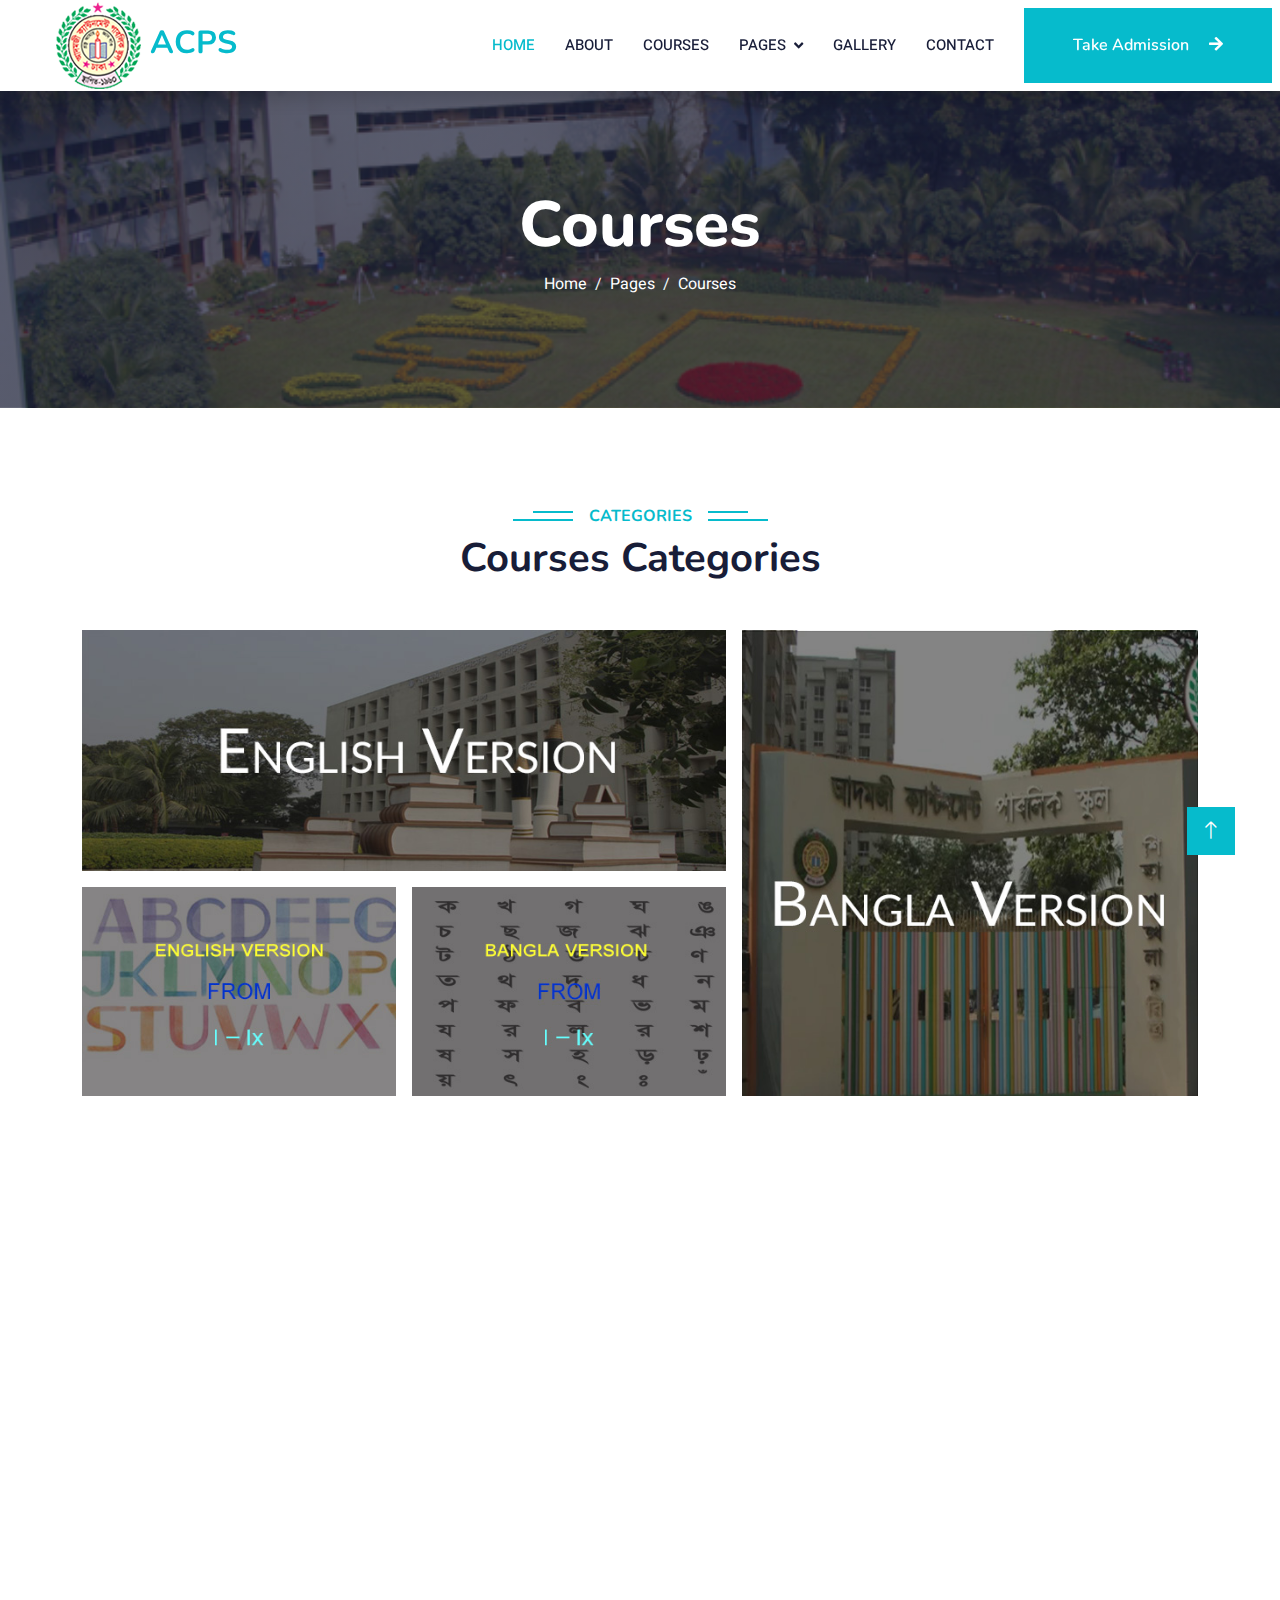
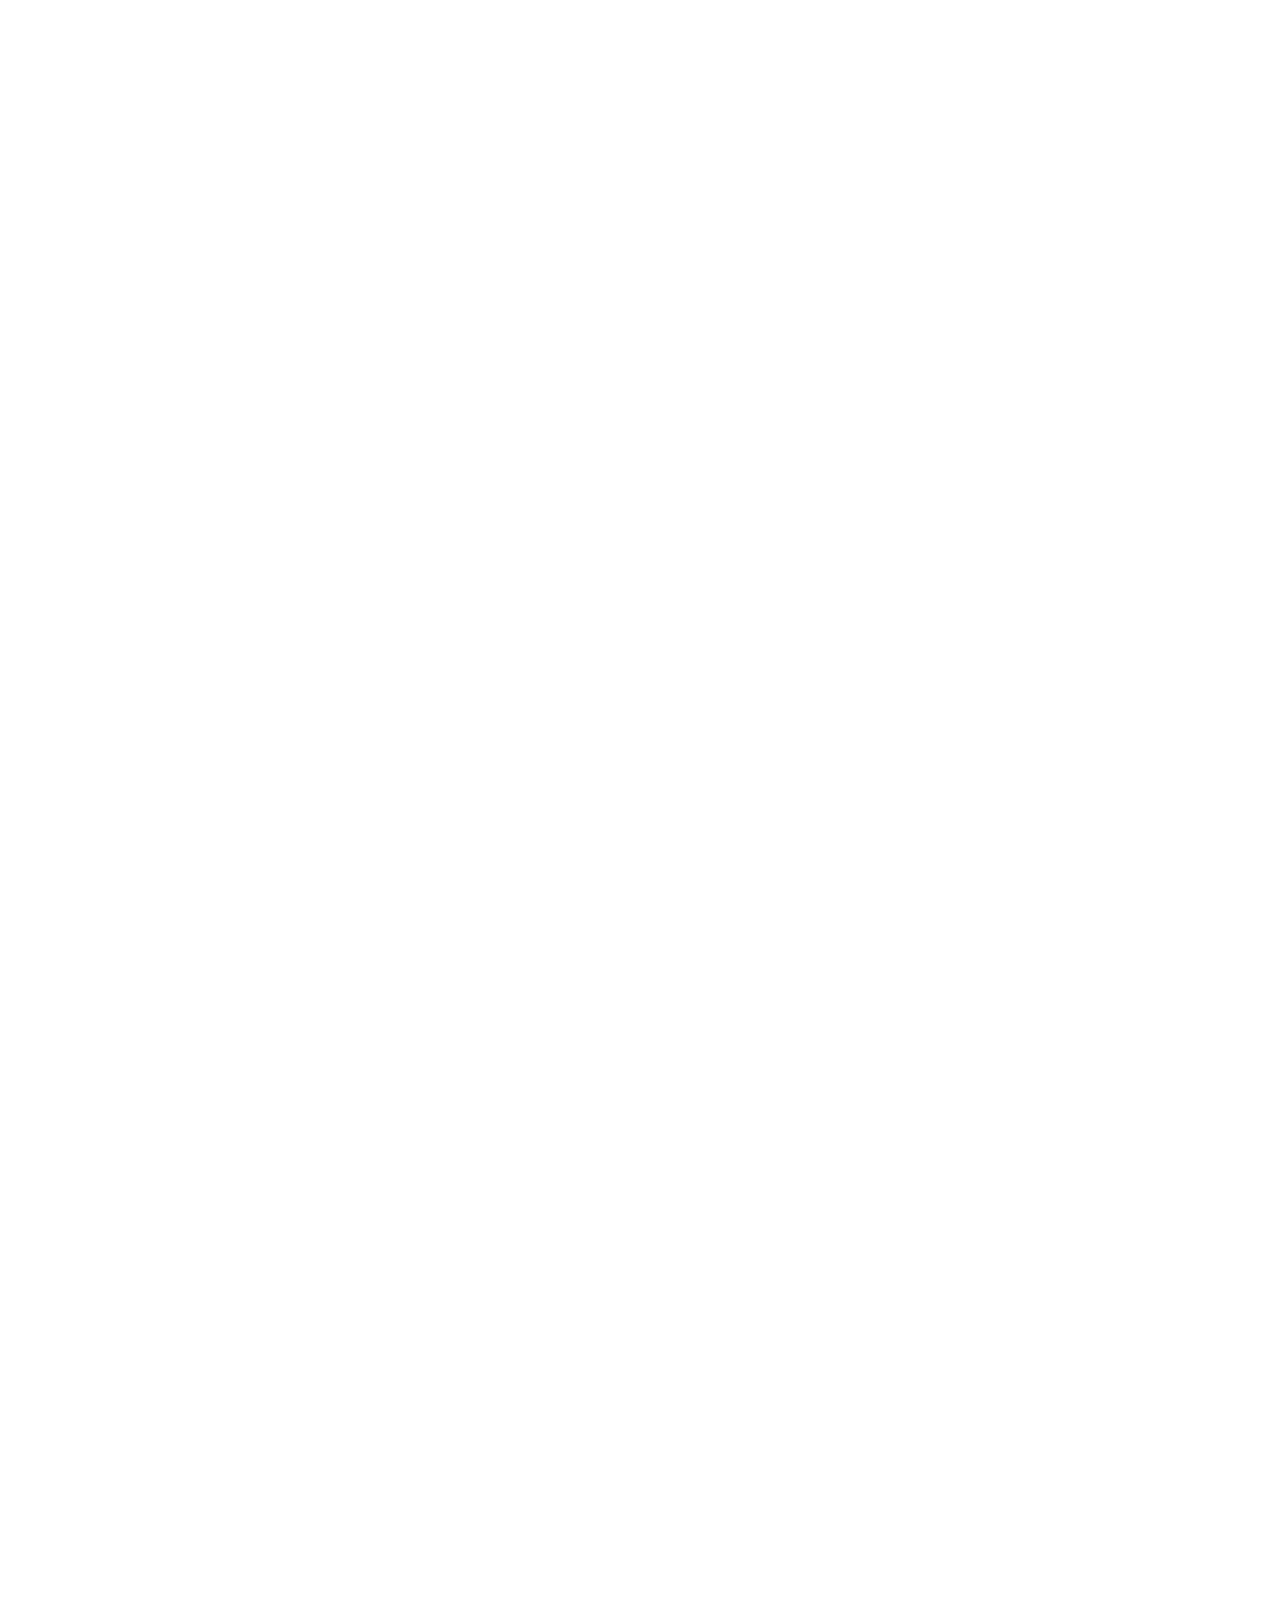
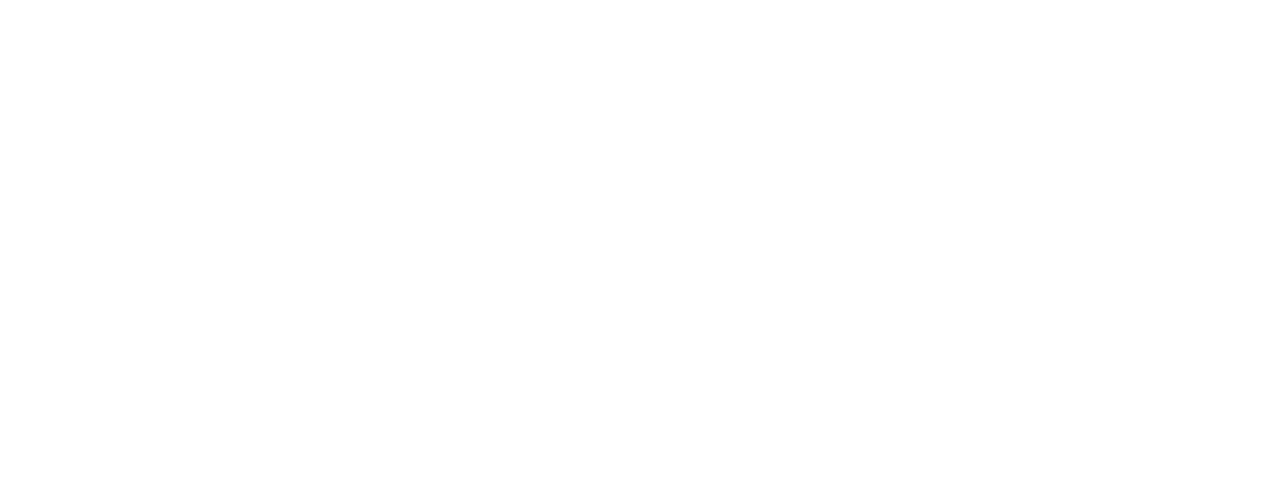
<file: courses.html>
<!DOCTYPE html>
<html lang="en">

<head>
    <meta charset="utf-8">
    <title>Adamjee Cantonment Public School</title>
    <meta content="width=device-width, initial-scale=1.0" name="viewport">
    <meta content="" name="keywords">
    <meta content="" name="description">

    <!-- Favicon -->
    <link href="img/ACPS_LOGO.png" rel="icon">

    <!-- Google Web Fonts -->
    <link rel="preconnect" href="https://fonts.googleapis.com">
    <link rel="preconnect" href="https://fonts.gstatic.com" crossorigin>
    <link href="https://fonts.googleapis.com/css2?family=Heebo:wght@400;500;600&family=Nunito:wght@600;700;800&display=swap" rel="stylesheet">

    <!-- Icon Font Stylesheet -->
    <link href="https://cdnjs.cloudflare.com/ajax/libs/font-awesome/5.10.0/css/all.min.css" rel="stylesheet">
    <link href="https://cdn.jsdelivr.net/npm/bootstrap-icons@1.4.1/font/bootstrap-icons.css" rel="stylesheet">

    <!-- Libraries Stylesheet -->
    <link href="lib/animate/animate.min.css" rel="stylesheet">
    <link href="lib/owlcarousel/assets/owl.carousel.min.css" rel="stylesheet">

    <!-- Customized Bootstrap Stylesheet -->
    <link href="css/bootstrap.min.css" rel="stylesheet">

    <!-- Template Stylesheet -->
    <link href="css/style.css" rel="stylesheet">
</head>

<body>


    <!-- Spinner Start -->
    <div id="spinner" class="show bg-white position-fixed translate-middle w-100 vh-100 top-50 start-50 d-flex align-items-center justify-content-center">
        <div class="spinner-border text-primary" style="width: 3rem; height: 3rem;" role="status">
            <span class="sr-only">Loading...</span>
        </div>
    </div>
    <!-- Spinner End -->


    <!-- Navbar Start -->
    <nav class="navbar navbar-expand-lg bg-white navbar-light shadow sticky-top p-2">
        <a href="index.html" class="navbar-brand d-flex align-items-center px-4 px-lg-5">

            <h2 class="m-0 text-primary"><img src="img/ACPS_LOGO.png" class="logo"> ACPS </h2>

        </a>
        <button type="button" class="navbar-toggler me-4" data-bs-toggle="collapse" data-bs-target="#navbarCollapse">
            <span class="navbar-toggler-icon"></span>
        </button>
        <div class="collapse navbar-collapse" id="navbarCollapse">
            <div class="navbar-nav ms-auto p-4 p-lg-0">
                <a href="index.html" class="nav-item nav-link active">Home</a>
                <a href="about.html" class="nav-item nav-link">About</a>
                <a href="courses.html" class="nav-item nav-link">Courses</a>
                <div class="nav-item dropdown">
                    <a href="#" class="nav-link dropdown-toggle" data-bs-toggle="dropdown">Pages</a>
                    <div class="dropdown-menu fade-down m-0">
                        <a href="team.html" class="dropdown-item">Our Teachers</a>
                        <a href="testimonial.html" class="dropdown-item">Our group members</a>
                    </div>
                </div>

                <a href="Gallery.html" class="nav-item nav-link">Gallery</a>
                <a href="contact.html" class="nav-item nav-link">Contact</a>
            </div>
            <a href="https://www.acps.edu.bd/details?cat-id=8" target="_blank" class="btn btn-primary py-4 px-lg-5 d-none d-lg-block"> Take Admission <i class="fa fa-arrow-right ms-3"></i></a>
        </div>
    </nav>
    <!-- Navbar End -->


    <!-- Header Start -->
    <div class="container-fluid bg-primary py-5 mb-5 page-header">
        <div class="container py-5">
            <div class="row justify-content-center">
                <div class="col-lg-10 text-center">
                    <h1 class="display-3 text-white animated slideInDown">Courses</h1>
                    <nav aria-label="breadcrumb">
                        <ol class="breadcrumb justify-content-center">
                            <li class="breadcrumb-item"><a class="text-white" href="#">Home</a></li>
                            <li class="breadcrumb-item"><a class="text-white" href="#">Pages</a></li>
                            <li class="breadcrumb-item text-white active" aria-current="page">Courses</li>
                        </ol>
                    </nav>
                </div>
            </div>
        </div>
    </div>
    <!-- Header End -->


    <!-- Categories Start -->
    <div class="container-xxl py-5 category">
        <div class="container">
            <div class="text-center wow fadeInUp" data-wow-delay="0.1s">
                <h6 class="section-title bg-white text-center text-primary px-3">Categories</h6>
                <h1 class="mb-5">Courses Categories</h1>
            </div>
            <div class="row g-3">
                <div class="col-lg-7 col-md-6">
                    <div class="row g-3">
                        <div class="col-lg-12 col-md-12 wow zoomIn" data-wow-delay="0.1s">
                            <a class="position-relative d-block overflow-hidden" href="https://www.acps.edu.bd/details?cat-id=8" target="_blank">
                                <img class="img-fluid" src="img/cat-1.jpg" alt="">
                            </a>
                        </div>

                        <div class="col-lg-6 col-md-12 wow zoomIn" data-wow-delay="0.3s">
                            <a class="position-relative d-block overflow-hidden" href="https://www.acps.edu.bd/details?cat-id=8" target="_blank">
                                <img class="img-fluid" src="img/cat-2.jpg" alt="">

                            </a>
                        </div>

                        <div class="col-lg-6 col-md-12 wow zoomIn" data-wow-delay="0.5s">
                            <a class="position-relative d-block overflow-hidden" href="https://www.acps.edu.bd/details?cat-id=8" target="_blank">
                                <img class="img-fluid" src="img/cat-3.jpg" alt="">
                            </a>
                        </div>
                    </div>
                </div>

                <div class="col-lg-5 col-md-6 wow zoomIn" data-wow-delay="0.7s" style="min-height: 350px;">
                    <a class="position-relative d-block h-100 overflow-hidden" href="https://www.acps.edu.bd/details?cat-id=8" target="_blank">
                        <img class="img-fluid position-absolute w-100 h-100" src="img/cat-4.jpg" alt="" style="object-fit: cover;">
                    </a>
                </div>
            </div>
        </div>
    </div>

    <div class="more text-center"> 
        <a href="https://www.acps.edu.bd/details?cat-id=8" target="_blank" class="btn btn-primary py-md-3 px-md-5 me-3 wow slideInLeft" data-wow-delay=".4s" style="border-radius: 5rem;">Know More About It</a>
    </div>

    <!-- Categories ends -->


    <!-- Courses Start  -->

    <div class="container-xxl py-5">
        <div class="container">
            <div class="text-center wow fadeInUp" data-wow-delay="0.1s">
                <h6 class="section-title bg-white text-center text-primary px-3">Subjects</h6>
                <h1 class="mb-5">Our Subjects</h1>
            </div>
            <div class="row g-4 justify-content-center">
                <div class="col-lg-4 col-md-6 wow fadeInUp" data-wow-delay="0.1s">
                    <div class="course-item bg-light">
                        <div class="position-relative overflow-hidden">
                            <img class="img-fluid" src="img/course-1.png" alt="img not found">
                            <div class="w-100 d-flex justify-content-center position-absolute bottom-0 start-0 mb-4">
                                <a href="https://drive.google.com/file/d/1r6Ajr4srVZpm0oqno4evSfUfo1ClEFX9/view" target="_blank" class="flex-shrink-0 btn btn-sm btn-primary px-3 border-end" style="border-radius: 30px;">Read More</a>
                            </div>
                        </div>
                        <div class="text-center p-4 pb-0">
                            <h5 class="mb-4"> Bangla </h5>
                        </div>
                        <div class="d-flex border-top text-center">
                            <small class="flex-fill text-center border-end py-2"><i class="fa fa-user-tie text-primary me-2"></i>Bulbul Ahmed</small>
                        </div>
                    </div>
                </div>
                <div class="col-lg-4 col-md-6 wow fadeInUp" data-wow-delay="0.3s">
                    <div class="course-item bg-light">
                        <div class="position-relative overflow-hidden">
                            <img class="img-fluid" src="img/course-2.jpg" alt="img not found">
                            <div class="w-100 d-flex justify-content-center position-absolute bottom-0 start-0 mb-4">
                                <a href="https://drive.google.com/file/d/1J9ZcKFLp6JP7zuatyOFTOyNwLctDnSTl/view" target="_blank" class="flex-shrink-0 btn btn-sm btn-primary px-3 border-end" style="border-radius: 30px;">Read More</a>
                            </div>
                        </div>
                        <div class="text-center p-4 pb-0">
                            <h5 class="mb-4"> English </h5>
                        </div>
                        <div class="d-flex border-top text-center">
                            <small class="flex-fill text-center border-end py-2"><i class="fa fa-user-tie text-primary me-2"></i>Md. Bashir Sikder</small>
                        </div>
                    </div>
                </div>
                <div class="col-lg-4 col-md-6 wow fadeInUp" data-wow-delay="0.5s">
                    <div class="course-item bg-light">
                        <div class="position-relative overflow-hidden">
                            <img class="img-fluid" src="img/course-3.jpg" alt="img not found">
                            <div class="w-100 d-flex justify-content-center position-absolute bottom-0 start-0 mb-4">
                                <a href="https://drive.google.com/file/d/1oNoaDFtgoDAbjd6GtJIH0d_KqhknbAiW/view" target="_blank" class="flex-shrink-0 btn btn-sm btn-primary px-3 border-end" style="border-radius: 30px;">Read More</a>
                            </div>
                        </div>
                        <div class="text-center p-4 pb-0">
                            <h5 class="mb-4"> Math </h5>
                        </div>
                        <div class="d-flex border-top text-center">
                            <small class="flex-fill text-center border-end py-2"><i class="fa fa-user-tie text-primary me-2"></i>Masumuzzaman</small>
                        </div>
                    </div>
                </div>
                <div class="col-lg-4 col-md-6 wow fadeInUp" data-wow-delay="0.7s">
                    <div class="course-item bg-light">
                        <div class="position-relative overflow-hidden">
                            <img class="img-fluid" src="img/course-4.jpg" alt="img not found">
                            <div class="w-100 d-flex justify-content-center position-absolute bottom-0 start-0 mb-4">
                                <a href="https://drive.google.com/file/d/1-AYuNlaUgNF4Rt9KLJpP3oeSXYcuF-c_/view" target="_blank" class="flex-shrink-0 btn btn-sm btn-primary px-3 border-end" style="border-radius: 30px;">Read More</a>
                            </div>
                        </div>
                        <div class="text-center p-4 pb-0">
                            <h5 class="mb-4"> History and Social Science </h5>
                        </div>
                        <div class="d-flex border-top text-center">
                            <small class="flex-fill text-center border-end py-2"><i class="fa fa-user-tie text-primary me-2"></i>Saifun Nahar</small>
                        </div>
                    </div>
                </div>
                <div class="col-lg-4 col-md-6 wow fadeInUp" data-wow-delay="0.8s">
                    <div class="course-item bg-light">
                        <div class="position-relative overflow-hidden">
                            <img class="img-fluid" src="img/course-5.jpg" alt="img not found">
                            <div class="w-100 d-flex justify-content-center position-absolute bottom-0 start-0 mb-4">
                                <a href="https://drive.google.com/file/d/1EQ0_Nk5IbM87Pomrph12a7YUuQ11QHn4/view" target="_blank" class="flex-shrink-0 btn btn-sm btn-primary px-3 border-end" style="border-radius: 30px;">Read More</a>
                            </div>
                        </div>
                        <div class="text-center p-4 pb-0">
                            <h5 class="mb-4"> Wellbeing </h5>
                        </div>
                        <div class="d-flex border-top text-center">
                            <small class="flex-fill text-center border-end py-2"><i class="fa fa-user-tie text-primary me-2"></i>Gopal Chandra Ghosh</small>
                        </div>
                    </div>
                </div>
                <div class="col-lg-4 col-md-6 wow fadeInUp" data-wow-delay="0.9s">
                    <div class="course-item bg-light">
                        <div class="position-relative overflow-hidden">
                            <img class="img-fluid" src="img/course-6.jpg" alt="img not found">
                            <div class="w-100 d-flex justify-content-center position-absolute bottom-0 start-0 mb-4">
                                <a href="https://drive.google.com/file/d/1X0Y5yVfmzfQvz28JXyx8MZbZ8hUqfSl7/view" target="_blank" class="flex-shrink-0 btn btn-sm btn-primary px-3 border-end" style="border-radius: 30px;">Read More</a>
                            </div>
                        </div>
                        <div class="text-center p-4 pb-0">
                            <h5 class="mb-4"> Digital Technology </h5>
                        </div>
                        <div class="d-flex border-top text-center">
                            <small class="flex-fill text-center border-end py-2"><i class="fa fa-user-tie text-primary me-2"></i>MOUSHUMI MOHSIN</small>
                        </div>
                    </div>
                </div>
                <div class="col-lg-4 col-md-6 wow fadeInUp" data-wow-delay="1s">
                    <div class="course-item bg-light">
                        <div class="position-relative overflow-hidden">
                            <img class="img-fluid" src="img/course-7.jpg" alt="img not found">
                            <div class="w-100 d-flex justify-content-center position-absolute bottom-0 start-0 mb-4">
                                <a href="https://drive.google.com/file/d/1YaPs68xh8_io7zGkDtrCVaOBrMZZaPW-/view" target="_blank" class="flex-shrink-0 btn btn-sm btn-primary px-3 border-end" style="border-radius: 30px;">Read More</a>
                            </div>
                        </div>
                        <div class="text-center p-4 pb-0">
                            <h5 class="mb-4"> Arts and Culture </h5>
                        </div>
                        <div class="d-flex border-top text-center">
                            <small class="flex-fill text-center border-end py-2"><i class="fa fa-user-tie text-primary me-2"></i>Nahid Lingcon</small>
                        </div>
                    </div>
                </div>
                <div class="col-lg-4 col-md-6 wow fadeInUp" data-wow-delay="1.2s">
                    <div class="course-item bg-light">
                        <div class="position-relative overflow-hidden">
                            <img class="img-fluid" src="img/course-8.jpg" alt="img not found">
                            <div class="w-100 d-flex justify-content-center position-absolute bottom-0 start-0 mb-4">
                                <a href="https://drive.google.com/file/d/1uPZrlsSJJ3lr8s380KZiUzLtuFx8uYaf/view" target="_blank" class="flex-shrink-0 btn btn-sm btn-primary px-3 border-end" style="border-radius: 30px;">Read More</a>
                            </div>
                        </div>
                        <div class="text-center p-4 pb-0">
                            <h5 class="mb-4"> Science </h5>
                        </div>
                        <div class="d-flex border-top text-center">
                            <small class="flex-fill text-center border-end py-2"><i class="fa fa-user-tie text-primary me-2"></i>Md. Masum Rabbani</small>
                        </div>
                    </div>
                </div>
                <div class="col-lg-4 col-md-6 wow fadeInUp" data-wow-delay="1.4s">
                    <div class="course-item bg-light">
                        <div class="position-relative overflow-hidden">
                            <img class="img-fluid" src="img/course-9.jpg" alt="img not found">
                            <div class="w-100 d-flex justify-content-center position-absolute bottom-0 start-0 mb-4">
                                <a href="https://drive.google.com/file/d/1r6Ajr4srVZpm0oqno4evSfUfo1ClEFX9/view" target="_blank" class="flex-shrink-0 btn btn-sm btn-primary px-3 border-end" style="border-radius: 30px;">Read More</a>
                            </div>
                        </div>
                        <div class="text-center p-4 pb-0">
                            <h5 class="mb-4"> Science (Biology) </h5>
                        </div>
                        <div class="d-flex border-top text-center">
                            <small class="flex-fill text-center border-end py-2"><i class="fa fa-user-tie text-primary me-2"></i>MD. Yahiya</small>
                        </div>
                    </div>
                </div>

            </div>
        </div>
    </div>

    <!-- Courses End -->


        
    <!-- Footer Start -->
    <div class="container-fluid bg-dark text-light footer pt-5 wow fadeIn" data-wow-delay="0.1s">
        <div class="container py-5">
            <div class="row g-5">
                <div class="col-lg-3 col-md-6">
                    <h4 class="text-white mb-3">Quick Link</h4>
                    <a class="btn btn-link" href="about.html">About Us</a>
                    <a class="btn btn-link" href="courses.html">Course</a>
                    <a class="btn btn-link" href="team.html">Teachers</a>
                    <a class="btn btn-link" href="contact.html">Contact</a>
                    <a class="btn btn-link" href="404.html">FAQs & Help</a>
                </div>
                <div class="col-lg-3 col-md-6">
                    <h4 class="text-white mb-3">Contact</h4>
                    <p class="mb-2"><i class="fa fa-map-marker-alt me-3"></i>Adamjee Cantonment Public School <br> Dhaka Cantonment, Dhaka-1206, Bangladesh.</p>
                    <p class="mb-2"><i class="fa fa-phone-alt me-3"></i>88-02-9834876</p>
                    <p class="mb-2"><i class="fa fa-envelope me-3"></i>adamjeeschool@gmail.com</p>
                    <div class="d-flex pt-2">
                        <a class="btn btn-outline-light btn-social" href="https://github.com/anurupsen"><i class="fab fa-github"></i></a>
                        <a class="btn btn-outline-light btn-social" href="https://www.facebook.com/ACPS.OFFICIALPAGE?mibextid=ZbWKwL"><i class="fab fa-facebook-f"></i></a>
                        <a class="btn btn-outline-light btn-social" href="https://www.youtube.com/@acps_youtubechannel960"><i class="fab fa-youtube"></i></a>
                        <a class="btn btn-outline-light btn-social" href="https://www.linkedin.com/in/anurup-sen-370324314"><i class="fab fa-linkedin-in"></i></a>
                    </div>
                </div>
                <div class="col-lg-3 col-md-6">
                    <h4 class="text-white mb-3">Gallery</h4>
                    <div class="row g-2 pt-2">
                        <div class="col-4">
                            <a href="Gallery.html">  <img class="img-fluid bg-light p-1" src="img/carousel-1.jpg" alt=""> </a>
                        </div>
                        <div class="col-4">
                            <a href="Gallery.html">  <img class="img-fluid bg-light p-1" src="img/carousel-2.jpg" alt=""> </a>
                        </div>
                        <div class="col-4">
                            <a href="Gallery.html"> <img class="img-fluid bg-light p-1" src="img/carousel-3.jpg" alt=""> </a>
                        </div>
                        <div class="col-4">
                            <a href="Gallery.html"> <img class="img-fluid bg-light p-1" src="img/about.jpg" alt=""> </a>
                        </div>
                        <div class="col-4">
                            <a href="Gallery.html"> <img class="img-fluid bg-light p-1" src="img/footer1.jpg" alt=""> </a>
                        </div>
                        <div class="col-4">
                            <a href="Gallery.html"> <img class="img-fluid bg-light p-1" src="img/footer2.jpg" alt=""> </a>
                        </div>
                    </div>
                </div>
                <div class="col-lg-3 col-md-6">
                    <h4 class="text-white mb-3">Newsletter</h4>
                    <p>To get all update give your email.</p>
                    <div class="position-relative mx-auto" style="max-width: 400px;">
                        <input class="form-control border-0 w-100 py-3 ps-4 pe-5" type="text" placeholder="Your email">
                        <button type="button" class="btn btn-primary py-2 position-absolute top-0 end-0 mt-2 me-2">SignUp</button>
                    </div>
                </div>
            </div>
        </div>
        <div class="container">
            <div class="copyright">
                <div class="row">
                    <div class="col-md-6 text-center text-md-start mb-3 mb-md-0">
                        &copy; <a class="border-bottom" href="#"> Anurup Sen</a>, All Right Reserved. <br>
                        
                        Design idea taken from <a class="border-bottom" href="#">Free Website Code</a>
                    </div>
  
                    <div class="col-md-6 text-center text-md-end">
                        <div class="footer-menu">
                            <a href="index.html">Home</a>
                            <a href="404.html">Cookies</a>
                            <a href="404.html">Help</a>
                            <a href="404.html">FQAs</a>
                        </div>
                    </div>
                </div>
            </div>
        </div>
    </div>
    <!-- Footer End -->


    <!-- Back to Top -->
    <a href="#" class="btn btn-lg btn-primary btn-lg-square back-to-top"><i class="bi bi-arrow-up"></i></a>


    <!-- JavaScript Libraries -->
    <script src="https://code.jquery.com/jquery-3.4.1.min.js"></script>
    <script src="https://cdn.jsdelivr.net/npm/bootstrap@5.0.0/dist/js/bootstrap.bundle.min.js"></script>
    <script src="lib/wow/wow.min.js"></script>
    <script src="lib/easing/easing.min.js"></script>
    <script src="lib/waypoints/waypoints.min.js"></script>
    <script src="lib/owlcarousel/owl.carousel.min.js"></script>

    <!-- Template Javascript -->
    <script src="js/main.js"></script>
</body>

</html>
</file>
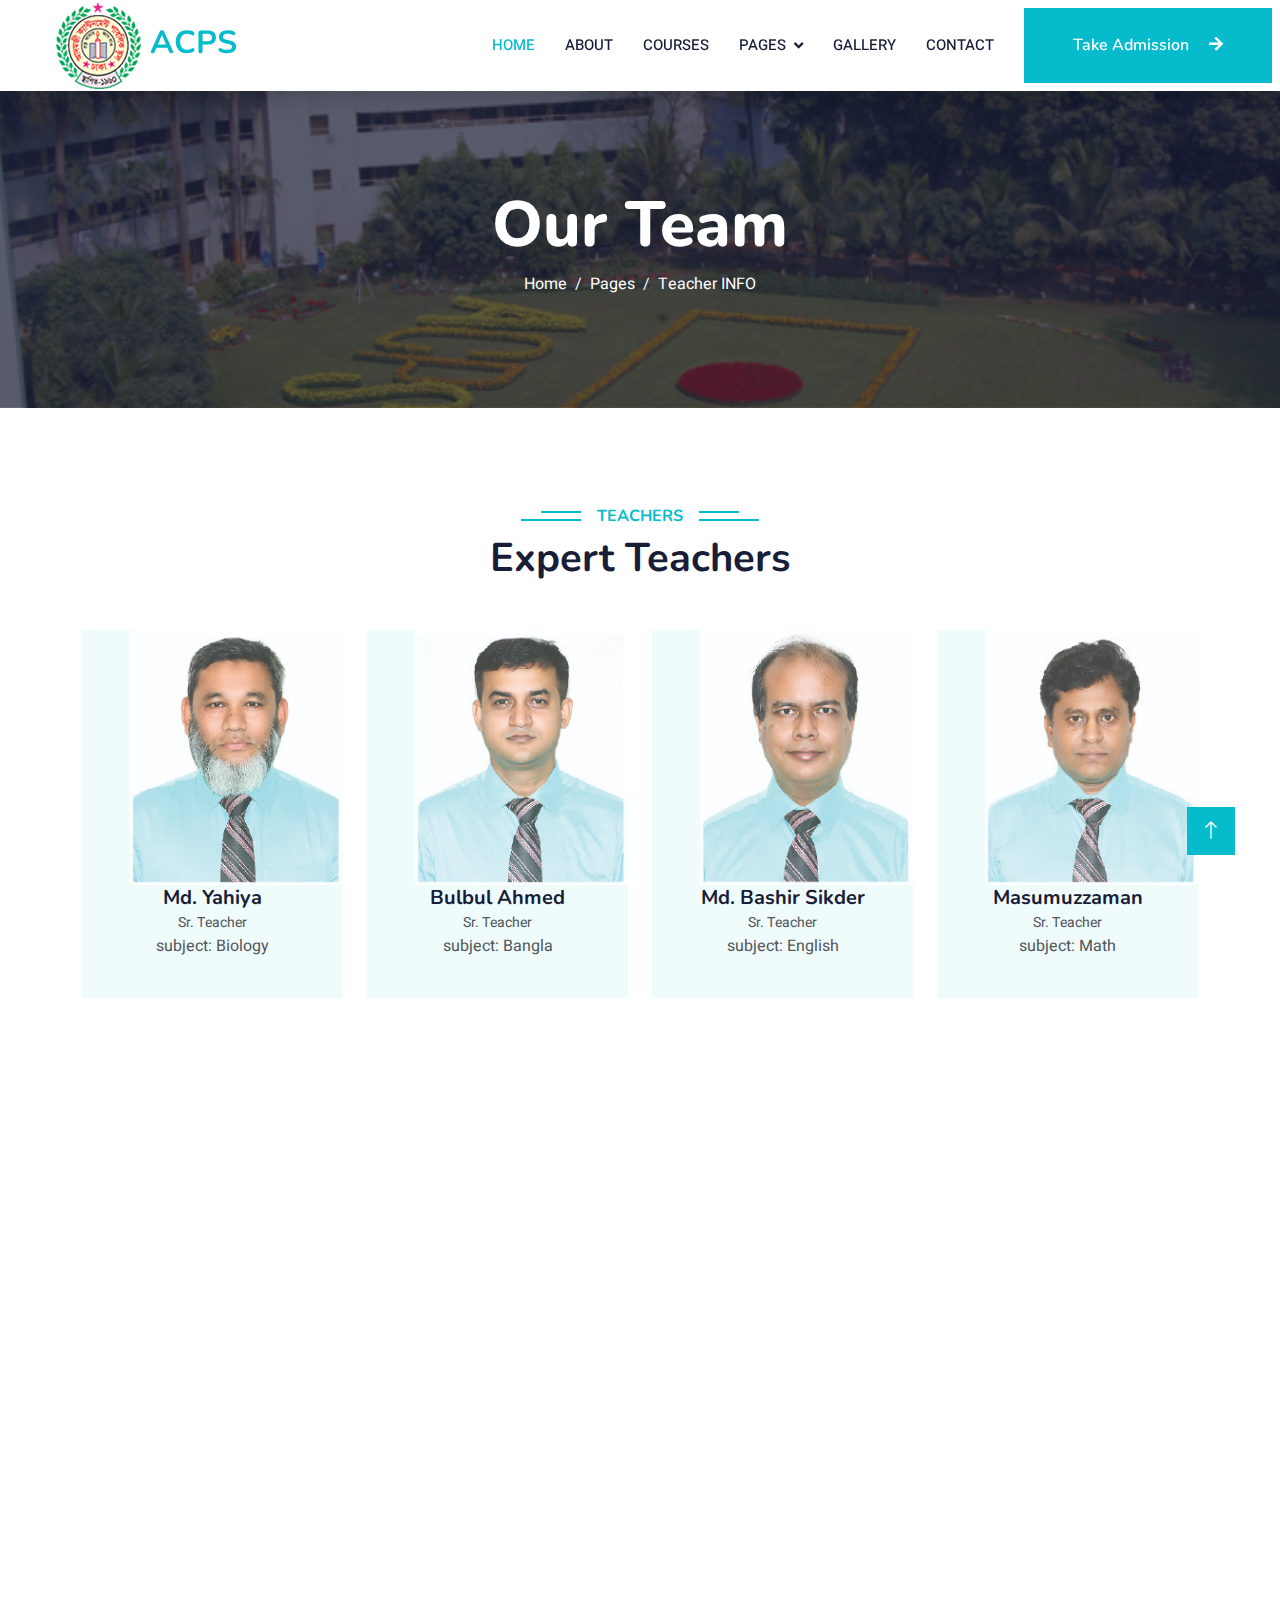
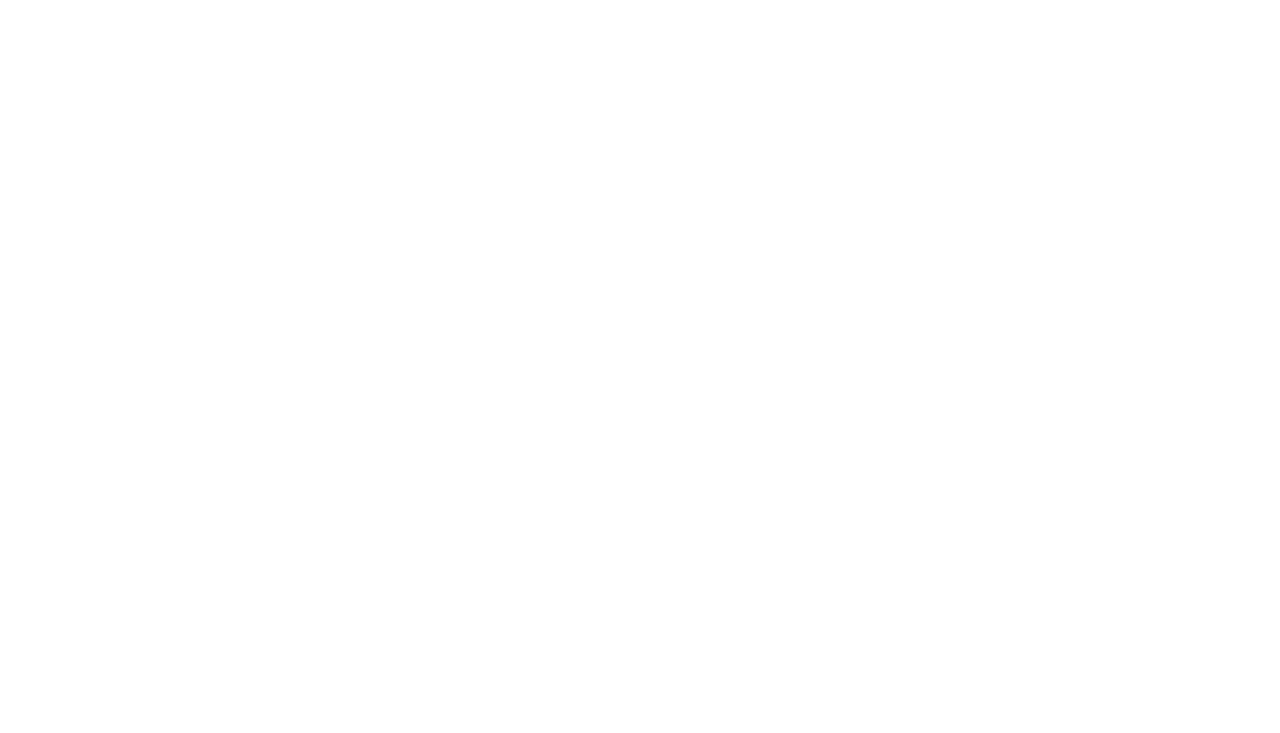
<file: team.html>
<!DOCTYPE html>
<html lang="en">

<head>
    <meta charset="utf-8">
    <title>Adamjee Cantonment Public School</title>
    <meta content="width=device-width, initial-scale=1.0" name="viewport">
    <meta content="" name="keywords">
    <meta content="" name="description">

    <!-- Favicon -->
    <link href="img/ACPS_LOGO.png" rel="icon">

    <!-- Google Web Fonts -->
    <link rel="preconnect" href="https://fonts.googleapis.com">
    <link rel="preconnect" href="https://fonts.gstatic.com" crossorigin>
    <link href="https://fonts.googleapis.com/css2?family=Heebo:wght@400;500;600&family=Nunito:wght@600;700;800&display=swap" rel="stylesheet">

    <!-- Icon Font Stylesheet -->
    <link href="https://cdnjs.cloudflare.com/ajax/libs/font-awesome/5.10.0/css/all.min.css" rel="stylesheet">
    <link href="https://cdn.jsdelivr.net/npm/bootstrap-icons@1.4.1/font/bootstrap-icons.css" rel="stylesheet">

    <!-- Libraries Stylesheet -->
    <link href="lib/animate/animate.min.css" rel="stylesheet">
    <link href="lib/owlcarousel/assets/owl.carousel.min.css" rel="stylesheet">

    <!-- Customized Bootstrap Stylesheet -->
    <link href="css/bootstrap.min.css" rel="stylesheet">

    <!-- Template Stylesheet -->
    <link href="css/style.css" rel="stylesheet">
</head>

<body>
    <!-- Spinner Start -->
    <div id="spinner" class="show bg-white position-fixed translate-middle w-100 vh-100 top-50 start-50 d-flex align-items-center justify-content-center">
        <div class="spinner-border text-primary" style="width: 3rem; height: 3rem;" role="status">
            <span class="sr-only">Loading...</span>
        </div>
    </div>
    <!-- Spinner End -->


    <!-- Navbar Start -->
    <nav class="navbar navbar-expand-lg bg-white navbar-light shadow sticky-top p-2">
        <a href="index.html" class="navbar-brand d-flex align-items-center px-4 px-lg-5">

            <h2 class="m-0 text-primary"><img src="img/ACPS_LOGO.png" class="logo"> ACPS </h2>

        </a>
        <button type="button" class="navbar-toggler me-4" data-bs-toggle="collapse" data-bs-target="#navbarCollapse">
            <span class="navbar-toggler-icon"></span>
        </button>
        <div class="collapse navbar-collapse" id="navbarCollapse">
            <div class="navbar-nav ms-auto p-4 p-lg-0">
                <a href="index.html" class="nav-item nav-link active">Home</a>
                <a href="about.html" class="nav-item nav-link">About</a>
                <a href="courses.html" class="nav-item nav-link">Courses</a>
                <div class="nav-item dropdown">
                    <a href="#" class="nav-link dropdown-toggle" data-bs-toggle="dropdown">Pages</a>
                    <div class="dropdown-menu fade-down m-0">
                        <a href="team.html" class="dropdown-item">Our Teachers</a>
                        <a href="testimonial.html" class="dropdown-item">Our group members</a>
                    </div>
                </div>

                <a href="Gallery.html" class="nav-item nav-link">Gallery</a>
                <a href="contact.html" class="nav-item nav-link">Contact</a>
            </div>
            <a href="https://www.acps.edu.bd/details?cat-id=8" target="_blank" class="btn btn-primary py-4 px-lg-5 d-none d-lg-block"> Take Admission <i class="fa fa-arrow-right ms-3"></i></a>
        </div>
    </nav>
    <!-- Navbar End -->

    <!-- Header Start -->
    <div class="container-fluid bg-primary py-5 mb-5 page-header">
        <div class="container py-5">
            <div class="row justify-content-center">
                <div class="col-lg-10 text-center">
                    <h1 class="display-3 text-white animated slideInDown">Our Team</h1>
                    <nav aria-label="breadcrumb">
                        <ol class="breadcrumb justify-content-center">
                            <li class="breadcrumb-item"><a class="text-white" href="#">Home</a></li>
                            <li class="breadcrumb-item"><a class="text-white" href="#">Pages</a></li>
                            <li class="breadcrumb-item text-white active" aria-current="page">Teacher INFO</li>
                        </ol>
                    </nav>
                </div>
            </div>
        </div>
    </div>
    <!-- Header End -->


    <!-- Team Start -->
    <div class="container-xxl py-5">
        <div class="container">
            <div class="text-center wow fadeInUp" data-wow-delay="0.1s">
                <h6 class="section-title bg-white text-center text-primary px-3">Teachers</h6>
                <h1 class="mb-5">Expert Teachers</h1>
            </div>
            <div class="row g-4">
                <div class="col-lg-3 col-md-6 wow fadeInUp" data-wow-delay="0.1s">
                    <div class="team-item bg-light">
                        <div class="overflow-hidden">
                            <img class="img-fluid" src="img/team-1.jpg" alt="">
                        </div>
                        <div class="position-relative d-flex justify-content-center" style="margin-top: -23px;">

                        </div>
                        <div class="text-center p-4">
                            <h5 class="mb-0">Md. Yahiya</h5>
                            <small>Sr. Teacher</small>
                            <p> subject: Biology</p>
                        </div>
                    </div>
                </div>
                <div class="col-lg-3 col-md-6 wow fadeInUp" data-wow-delay="0.3s">
                    <div class="team-item bg-light">
                        <div class="overflow-hidden">
                            <img class="img-fluid" src="img/team-2.jpg" alt="">
                        </div>
                        <div class="position-relative d-flex justify-content-center" style="margin-top: -23px;">

                        </div>
                        <div class="text-center p-4">
                            <h5 class="mb-0">Bulbul Ahmed</h5>
                            <small>Sr. Teacher</small>
                            <p> subject: Bangla </p>
                        </div>
                    </div>
                </div>
                <div class="col-lg-3 col-md-6 wow fadeInUp" data-wow-delay="0.5s">
                    <div class="team-item bg-light">
                        <div class="overflow-hidden">
                            <img class="img-fluid" src="img/team-3.jpg" alt="">
                        </div>
                        <div class="position-relative d-flex justify-content-center" style="margin-top: -23px;">

                        </div>
                        <div class="text-center p-4">
                            <h5 class="mb-0">Md. Bashir Sikder</h5>
                            <small>Sr. Teacher</small>
                            <p> subject: English </p>
                        </div>
                    </div>
                </div>
                <div class="col-lg-3 col-md-6 wow fadeInUp" data-wow-delay="0.7s">
                    <div class="team-item bg-light">
                        <div class="overflow-hidden">
                            <img class="img-fluid" src="img/team-4.jpg" alt="">
                        </div>
                        <div class="position-relative d-flex justify-content-center" style="margin-top: -23px;">

                        </div>
                        <div class="text-center p-4">
                            <h5 class="mb-0">Masumuzzaman</h5>
                            <small>Sr. Teacher</small>
                            <p>subject: Math</p>
                        </div>
                    </div>
                </div>
                <div class="col-lg-3 col-md-6 wow fadeInUp" data-wow-delay="0.1s">
                    <div class="team-item bg-light">
                        <div class="overflow-hidden">
                            <img class="img-fluid" src="img/team-5.jpg" alt="">
                        </div>
                        <div class="position-relative d-flex justify-content-center" style="margin-top: -23px;">

                        </div>
                        <div class="text-center p-4">
                            <h5 class="mb-0">Saifun Nahar</h5>
                            <small>Sr. Teacher</small>
                            <p> subject: Social Science</p>
                        </div>
                    </div>
                </div>
                <div class="col-lg-3 col-md-6 wow fadeInUp" data-wow-delay="0.3s">
                    <div class="team-item bg-light">
                        <div class="overflow-hidden">
                            <img class="img-fluid" src="img/team-6.jpg" alt="">
                        </div>
                        <div class="position-relative d-flex justify-content-center" style="margin-top: -23px;">

                        </div>
                        <div class="text-center p-4">
                            <h5 class="mb-0">MOUSHUMI MOHSIN</h5>
                            <small>Junior Teacher</small>
                            <p> subject: ICT </p>
                        </div>
                    </div>
                </div>
                <div class="col-lg-3 col-md-6 wow fadeInUp" data-wow-delay="0.5s">
                    <div class="team-item bg-light">
                        <div class="overflow-hidden">
                            <img class="img-fluid" src="img/team-7.jpg" alt="">
                        </div>
                        <div class="position-relative d-flex justify-content-center" style="margin-top: -23px;">

                        </div>
                        <div class="text-center p-4">
                            <h5 class="mb-0">Md. Masum Rabbani</h5>
                            <small>Sr. Teacher</small>
                            <p> subject: Chemistry </p>
                        </div>
                    </div>
                </div>
                <div class="col-lg-3 col-md-6 wow fadeInUp" data-wow-delay="0.7s">
                    <div class="team-item bg-light">
                        <div class="overflow-hidden">
                            <img class="img-fluid" src="img/team-10.jpg" alt="">
                        </div>
                        <div class="position-relative d-flex justify-content-center" style="margin-top: -23px;">

                        </div>
                        <div class="text-center p-4">
                            <h5 class="mb-0">Tahera Akter</h5>
                            <small>Junior Teacher</small>
                            <p> subject: Social Science</p>
                        </div>
                    </div>
                </div>

                <div class="col-lg-3 col-md-6 wow fadeInUp" data-wow-delay="0.7s">
                    <div class="team-item bg-light">
                        <div class="overflow-hidden">
                            <img class="img-fluid" src="img/team-8.jpg" alt="">
                        </div>
                        <div class="position-relative d-flex justify-content-center" style="margin-top: -23px;">

                        </div>
                        <div class="text-center p-4">
                            <h5 class="mb-0">Gopal Chandra Ghosh</h5>
                            <small>Sr. Teacher</small>
                            <p>subject: Physical Education</p>
                        </div>
                    </div>
                </div>

                <div class="col-lg-3 col-md-6 wow fadeInUp" data-wow-delay="0.7s">
                    <div class="team-item bg-light">
                        <div class="overflow-hidden">
                            <img class="img-fluid align-items-center" src="img/team-9.jpg" alt="">
                        </div>

                        </div>
                        <div class="text-center p-4">
                            <h5 class="mb-0">Nahid Lingcon</h5>
                            <small>Sr. Teacher</small>
                            <p>subject: Drawing</sm>
                        </div>
                    </div>

                    <div class="col-lg-3 col-md-6 wow fadeInUp" data-wow-delay="0.7s">
                        <div class="team-item bg-light">
                            <div class="overflow-hidden">
                                <img class="img-fluid align-items-center" src="img/team-11.jpg" alt="">
                            </div>
    
                            </div>
                            <div class="text-center p-4">
                                <h5 class="mb-0">Md. Kamrul Hasan</h5>
                                <small>Sr. Teacher</small>
                                <p>subject: Mathematics</sm>
                            </div>
                        </div>

                        <div class="col-lg-3 col-md-6 wow fadeInUp" data-wow-delay="0.7s">
                            <div class="team-item bg-light">
                                <div class="overflow-hidden">
                                    <img class="img-fluid align-items-center" src="img/team-12.jpg" alt="">
                                </div>
        
                                </div>
                                <div class="text-center p-4">
                                    <h5 class="mb-0">Mrs. Naheed Sharmin</h5>
                                    <small>Sr. Teacher</small>
                                    <p>subject: English</sm>
                                </div>
                            </div>

                </div>               
            </div>
        </div>
    </div>
    <!-- Team End -->
        

    <!-- Footer Start -->
    <div class="container-fluid bg-dark text-light footer pt-5 wow fadeIn" data-wow-delay="0.1s">
        <div class="container py-5">
            <div class="row g-5">
                <div class="col-lg-3 col-md-6">
                    <h4 class="text-white mb-3">Quick Link</h4>
                    <a class="btn btn-link" href="about.html">About Us</a>
                    <a class="btn btn-link" href="courses.html">Course</a>
                    <a class="btn btn-link" href="team.html">Teachers</a>
                    <a class="btn btn-link" href="contact.html">Contact</a>
                    <a class="btn btn-link" href="404.html">FAQs & Help</a>
                </div>
                <div class="col-lg-3 col-md-6">
                    <h4 class="text-white mb-3">Contact</h4>
                    <p class="mb-2"><i class="fa fa-map-marker-alt me-3"></i>Adamjee Cantonment Public School <br> Dhaka Cantonment, Dhaka-1206, Bangladesh.</p>
                    <p class="mb-2"><i class="fa fa-phone-alt me-3"></i>88-02-9834876</p>
                    <p class="mb-2"><i class="fa fa-envelope me-3"></i>adamjeeschool@gmail.com</p>
                    <div class="d-flex pt-2">
                        <a class="btn btn-outline-light btn-social" href="https://github.com/anurupsen"><i class="fab fa-github"></i></a>
                        <a class="btn btn-outline-light btn-social" href="https://www.facebook.com/ACPS.OFFICIALPAGE?mibextid=ZbWKwL"><i class="fab fa-facebook-f"></i></a>
                        <a class="btn btn-outline-light btn-social" href="https://www.youtube.com/@acps_youtubechannel960"><i class="fab fa-youtube"></i></a>
                        <a class="btn btn-outline-light btn-social" href="https://www.linkedin.com/in/anurup-sen-370324314"><i class="fab fa-linkedin-in"></i></a>
                    </div>
                </div>
                <div class="col-lg-3 col-md-6">
                    <h4 class="text-white mb-3">Gallery</h4>
                    <div class="row g-2 pt-2">
                        <div class="col-4">
                            <a href="Gallery.html">  <img class="img-fluid bg-light p-1" src="img/carousel-1.jpg" alt=""> </a>
                        </div>
                        <div class="col-4">
                            <a href="Gallery.html">  <img class="img-fluid bg-light p-1" src="img/carousel-2.jpg" alt=""> </a>
                        </div>
                        <div class="col-4">
                            <a href="Gallery.html"> <img class="img-fluid bg-light p-1" src="img/carousel-3.jpg" alt=""> </a>
                        </div>
                        <div class="col-4">
                            <a href="Gallery.html"> <img class="img-fluid bg-light p-1" src="img/about.jpg" alt=""> </a>
                        </div>
                        <div class="col-4">
                            <a href="Gallery.html"> <img class="img-fluid bg-light p-1" src="img/footer1.jpg" alt=""> </a>
                        </div>
                        <div class="col-4">
                            <a href="Gallery.html"> <img class="img-fluid bg-light p-1" src="img/footer2.jpg" alt=""> </a>
                        </div>
                    </div>
                </div>
                <div class="col-lg-3 col-md-6">
                    <h4 class="text-white mb-3">Newsletter</h4>
                    <p>To get all update give your email.</p>
                    <div class="position-relative mx-auto" style="max-width: 400px;">
                        <input class="form-control border-0 w-100 py-3 ps-4 pe-5" type="text" placeholder="Your email">
                        <button type="button" class="btn btn-primary py-2 position-absolute top-0 end-0 mt-2 me-2">SignUp</button>
                    </div>
                </div>
            </div>
        </div>
        <div class="container">
            <div class="copyright">
                <div class="row">
                    <div class="col-md-6 text-center text-md-start mb-3 mb-md-0">
                        &copy; <a class="border-bottom" href="#"> Anurup Sen</a>, All Right Reserved. <br>
                        
                        Design idea taken from <a class="border-bottom" href="#">Free Website Code</a>
                    </div>
  
                    <div class="col-md-6 text-center text-md-end">
                        <div class="footer-menu">
                            <a href="index.html">Home</a>
                            <a href="404.html">Cookies</a>
                            <a href="404.html">Help</a>
                            <a href="404.html">FQAs</a>
                        </div>
                    </div>
                </div>
            </div>
        </div>
    </div>
    <!-- Footer End -->


    <!-- Back to Top -->
    <a href="#" class="btn btn-lg btn-primary btn-lg-square back-to-top"><i class="bi bi-arrow-up"></i></a>


    <!-- JavaScript Libraries -->
    <script src="https://code.jquery.com/jquery-3.4.1.min.js"></script>
    <script src="https://cdn.jsdelivr.net/npm/bootstrap@5.0.0/dist/js/bootstrap.bundle.min.js"></script>
    <script src="lib/wow/wow.min.js"></script>
    <script src="lib/easing/easing.min.js"></script>
    <script src="lib/waypoints/waypoints.min.js"></script>
    <script src="lib/owlcarousel/owl.carousel.min.js"></script>

    <!-- Template Javascript -->
    <script src="js/main.js"></script>
</body>

</html>
</file>
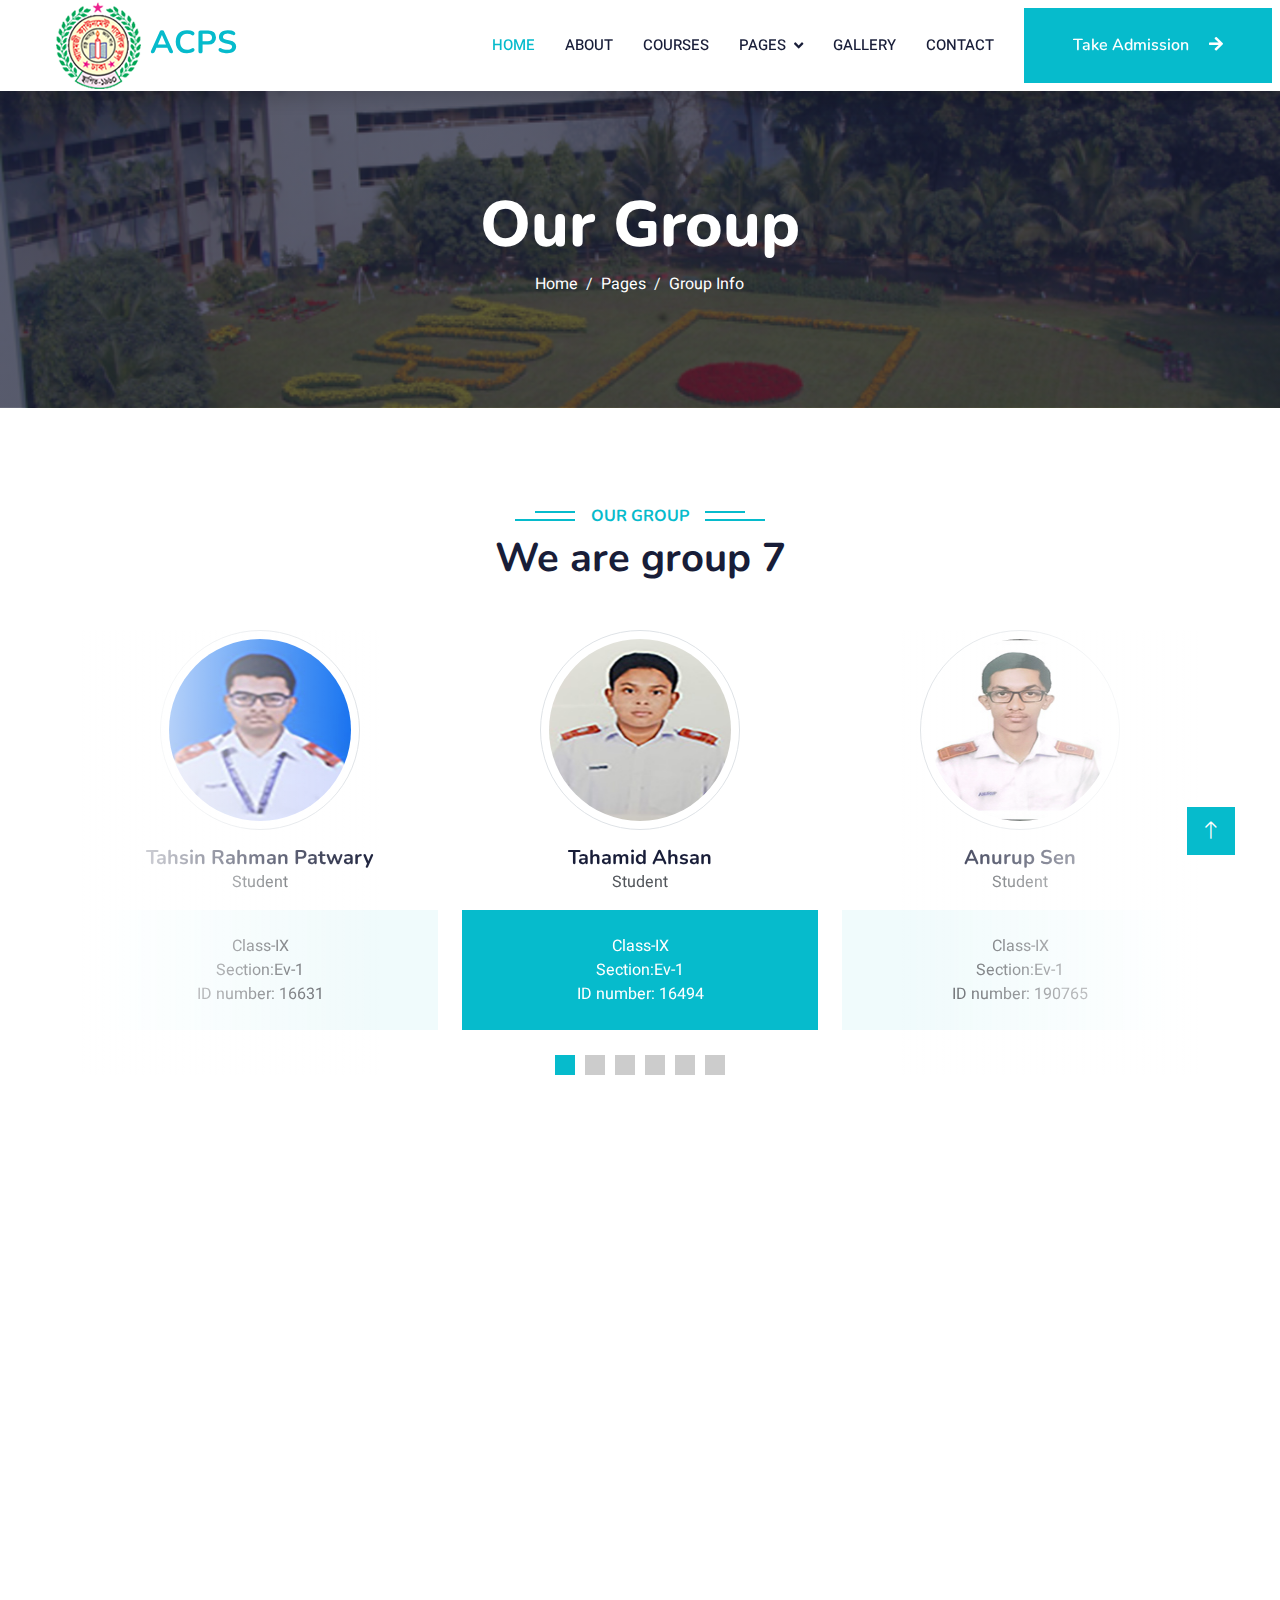
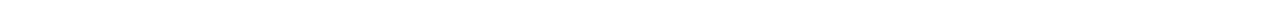
<file: testimonial.html>
<!DOCTYPE html>
<html lang="en">

<head>
    <meta charset="utf-8">
    <title>Adamjee Cantonment Public School</title>
    <meta content="width=device-width, initial-scale=1.0" name="viewport">
    <meta content="" name="keywords">
    <meta content="" name="description">

    <!-- Favicon -->
    <link href="img/ACPS_LOGO.png" rel="icon">

    <!-- Google Web Fonts -->
    <link rel="preconnect" href="https://fonts.googleapis.com">
    <link rel="preconnect" href="https://fonts.gstatic.com" crossorigin>
    <link href="https://fonts.googleapis.com/css2?family=Heebo:wght@400;500;600&family=Nunito:wght@600;700;800&display=swap" rel="stylesheet">

    <!-- Icon Font Stylesheet -->
    <link href="https://cdnjs.cloudflare.com/ajax/libs/font-awesome/5.10.0/css/all.min.css" rel="stylesheet">
    <link href="https://cdn.jsdelivr.net/npm/bootstrap-icons@1.4.1/font/bootstrap-icons.css" rel="stylesheet">

    <!-- Libraries Stylesheet -->
    <link href="lib/animate/animate.min.css" rel="stylesheet">
    <link href="lib/owlcarousel/assets/owl.carousel.min.css" rel="stylesheet">

    <!-- Customized Bootstrap Stylesheet -->
    <link href="css/bootstrap.min.css" rel="stylesheet">

    <!-- Template Stylesheet -->
    <link href="css/style.css" rel="stylesheet">
</head>

<body>
    <!-- Spinner Start -->
    <div id="spinner" class="show bg-white position-fixed translate-middle w-100 vh-100 top-50 start-50 d-flex align-items-center justify-content-center">
        <div class="spinner-border text-primary" style="width: 3rem; height: 3rem;" role="status">
            <span class="sr-only">Loading...</span>
        </div>
    </div>
    <!-- Spinner End -->


    <!-- Navbar Start -->
    <nav class="navbar navbar-expand-lg bg-white navbar-light shadow sticky-top p-2">
        <a href="index.html" class="navbar-brand d-flex align-items-center px-4 px-lg-5">

            <h2 class="m-0 text-primary"><img src="img/ACPS_LOGO.png" class="logo"> ACPS </h2>

        </a>
        <button type="button" class="navbar-toggler me-4" data-bs-toggle="collapse" data-bs-target="#navbarCollapse">
            <span class="navbar-toggler-icon"></span>
        </button>
        <div class="collapse navbar-collapse" id="navbarCollapse">
            <div class="navbar-nav ms-auto p-4 p-lg-0">
                <a href="index.html" class="nav-item nav-link active">Home</a>
                <a href="about.html" class="nav-item nav-link">About</a>
                <a href="courses.html" class="nav-item nav-link">Courses</a>
                <div class="nav-item dropdown">
                    <a href="#" class="nav-link dropdown-toggle" data-bs-toggle="dropdown">Pages</a>
                    <div class="dropdown-menu fade-down m-0">
                        <a href="team.html" class="dropdown-item">Our Teachers</a>
                        <a href="testimonial.html" class="dropdown-item">Our group members</a>
                    </div>
                </div>

                <a href="Gallery.html" class="nav-item nav-link">Gallery</a>
                <a href="contact.html" class="nav-item nav-link">Contact</a>
            </div>
            <a href="https://www.acps.edu.bd/details?cat-id=8" target="_blank" class="btn btn-primary py-4 px-lg-5 d-none d-lg-block"> Take Admission <i class="fa fa-arrow-right ms-3"></i></a>
        </div>
    </nav>
    <!-- Navbar End -->


    <!-- Header Start -->
    <div class="container-fluid bg-primary py-5 mb-5 page-header">
        <div class="container py-5">
            <div class="row justify-content-center">
                <div class="col-lg-10 text-center">
                    <h1 class="display-3 text-white animated slideInDown">Our Group</h1>
                    <nav aria-label="breadcrumb">
                        <ol class="breadcrumb justify-content-center">
                            <li class="breadcrumb-item"><a class="text-white" href="#">Home</a></li>
                            <li class="breadcrumb-item"><a class="text-white" href="#">Pages</a></li>
                            <li class="breadcrumb-item text-white active" aria-current="page">Group Info</li>
                        </ol>
                    </nav>
                </div>
            </div>
        </div>
    </div>
    <!-- Header End -->


    <!-- Testimonial Start -->
    <div class="container-xxl py-5 wow fadeInUp" data-wow-delay="0.1s">
        <div class="container">
            <div class="text-center"> 
                <h6 class="section-title bg-white text-center text-primary px-3">Our Group</h6>
                <h1 class="mb-5">We are group 7</h1>
            </div>
            <div class="owl-carousel testimonial-carousel position-relative">
                <div class="testimonial-item text-center">
                    <img class="border rounded-circle p-2 mx-auto mb-3" src="img/testimonial-1.jpg" style="width: 200px; height: 200px;">
                    <h5 class="mb-0">Tahamid Ahsan</h5>
                    <p>Student</p>
                    <div class="testimonial-text bg-light text-center p-4">
                    <p class="mb-0">Class-IX <br> Section:Ev-1 <br> ID number: 16494 </p>
                    </div>
                </div>
                <div class="testimonial-item text-center">
                    <img class="border rounded-circle p-2 mx-auto mb-3" src="img/testimonial-6.jpg" style="width: 200px; height: 200px;">
                    <h5 class="mb-0">Anurup Sen</h5>
                    <p>Student</p>
                    <div class="testimonial-text bg-light text-center p-4">
                    <p class="mb-0">Class-IX <br> Section:Ev-1 <br> ID number: 190765</p>
                    </div>
                </div>
                <div class="testimonial-item text-center">
                    <img class="border rounded-circle p-2 mx-auto mb-3" src="img/testimonial-3 .jpg" style="width: 200px; height: 200px;">
                    <h5 class="mb-0">Taosif Jaowad</h5>
                    <p>Student</p>
                    <div class="testimonial-text bg-light text-center p-4">
                    <p class="mb-0">Class-IX <br> Section:Ev-1 <br> ID number: 16465</p>
                    </div>
                </div>

                <div class="testimonial-item text-center">
                    <img class="border rounded-circle p-2 mx-auto mb-3" src="img/testimonial-5.jpg" style="width: 200px; height: 200px;">
                    <h5 class="mb-0">Shafin Afnan</h5>
                    <p>Student</p>
                    <div class="testimonial-text bg-light text-center p-4">
                    <p class="mb-0"> Class-IX <br> Section:Ev-1 <br> ID number: ------ </p>
                    </div>
                </div>

                <div class="testimonial-item text-center">
                    <img class="border rounded-circle p-2 mx-auto mb-3" src="img/testimonial-4.jpg" style="width: 200px; height: 200px;">
                    <h5 class="mb-0">Abu Jami</h5>
                    <p>Student</p>
                    <div class="testimonial-text bg-light text-center p-4">
                    <p class="mb-0">Class-IX <br> Section:Ev-1 <br> ID number: ------ </p>
                    </div>
                </div>
                
                <div class="testimonial-item text-center">
                    <img class="border rounded-circle p-2 mx-auto mb-3" src="img/testimonial-2.jpg" style="width: 200px; height: 200px;">
                    <h5 class="mb-0">Tahsin Rahman Patwary</h5>
                    <p>Student</p>
                    <div class="testimonial-text bg-light text-center p-4">
                    <p class="mb-0">Class-IX <br> Section:Ev-1 <br> ID number: 16631</p>
                    </div>
                </div>
            </div>
        </div>
    </div>
    <!-- Testimonial End -->
        
    <!-- Footer Start -->
    <div class="container-fluid bg-dark text-light footer pt-5 wow fadeIn" data-wow-delay="0.1s">
        <div class="container py-5">
            <div class="row g-5">
                <div class="col-lg-3 col-md-6">
                    <h4 class="text-white mb-3">Quick Link</h4>
                    <a class="btn btn-link" href="about.html">About Us</a>
                    <a class="btn btn-link" href="courses.html">Course</a>
                    <a class="btn btn-link" href="team.html">Teachers</a>
                    <a class="btn btn-link" href="contact.html">Contact</a>
                    <a class="btn btn-link" href="404.html">FAQs & Help</a>
                </div>
                <div class="col-lg-3 col-md-6">
                    <h4 class="text-white mb-3">Contact</h4>
                    <p class="mb-2"><i class="fa fa-map-marker-alt me-3"></i>Adamjee Cantonment Public School <br> Dhaka Cantonment, Dhaka-1206, Bangladesh.</p>
                    <p class="mb-2"><i class="fa fa-phone-alt me-3"></i>88-02-9834876</p>
                    <p class="mb-2"><i class="fa fa-envelope me-3"></i>adamjeeschool@gmail.com</p>
                    <div class="d-flex pt-2">
                        <a class="btn btn-outline-light btn-social" href="https://github.com/anurupsen"><i class="fab fa-github"></i></a>
                        <a class="btn btn-outline-light btn-social" href="https://www.facebook.com/ACPS.OFFICIALPAGE?mibextid=ZbWKwL"><i class="fab fa-facebook-f"></i></a>
                        <a class="btn btn-outline-light btn-social" href="https://www.youtube.com/@acps_youtubechannel960"><i class="fab fa-youtube"></i></a>
                        <a class="btn btn-outline-light btn-social" href="https://www.linkedin.com/in/anurup-sen-370324314"><i class="fab fa-linkedin-in"></i></a>
                    </div>
                </div>
                <div class="col-lg-3 col-md-6">
                    <h4 class="text-white mb-3">Gallery</h4>
                    <div class="row g-2 pt-2">
                        <div class="col-4">
                            <a href="Gallery.html">  <img class="img-fluid bg-light p-1" src="img/carousel-1.jpg" alt=""> </a>
                        </div>
                        <div class="col-4">
                            <a href="Gallery.html">  <img class="img-fluid bg-light p-1" src="img/carousel-2.jpg" alt=""> </a>
                        </div>
                        <div class="col-4">
                            <a href="Gallery.html"> <img class="img-fluid bg-light p-1" src="img/carousel-3.jpg" alt=""> </a>
                        </div>
                        <div class="col-4">
                            <a href="Gallery.html"> <img class="img-fluid bg-light p-1" src="img/about.jpg" alt=""> </a>
                        </div>
                        <div class="col-4">
                            <a href="Gallery.html"> <img class="img-fluid bg-light p-1" src="img/footer1.jpg" alt=""> </a>
                        </div>
                        <div class="col-4">
                            <a href="Gallery.html"> <img class="img-fluid bg-light p-1" src="img/footer2.jpg" alt=""> </a>
                        </div>
                    </div>
                </div>
                <div class="col-lg-3 col-md-6">
                    <h4 class="text-white mb-3">Newsletter</h4>
                    <p>To get all update give your email.</p>
                    <div class="position-relative mx-auto" style="max-width: 400px;">
                        <input class="form-control border-0 w-100 py-3 ps-4 pe-5" type="text" placeholder="Your email">
                        <button type="button" class="btn btn-primary py-2 position-absolute top-0 end-0 mt-2 me-2">SignUp</button>
                    </div>
                </div>
            </div>
        </div>
        <div class="container">
            <div class="copyright">
                <div class="row">
                    <div class="col-md-6 text-center text-md-start mb-3 mb-md-0">
                        &copy; <a class="border-bottom" href="#"> Anurup Sen</a>, All Right Reserved. <br>
                        
                        Design idea taken from <a class="border-bottom" href="#">Free Website Code</a>
                    </div>
  
                    <div class="col-md-6 text-center text-md-end">
                        <div class="footer-menu">
                            <a href="index.html">Home</a>
                            <a href="404.html">Cookies</a>
                            <a href="404.html">Help</a>
                            <a href="404.html">FQAs</a>
                        </div>
                    </div>
                </div>
            </div>
        </div>
    </div>
    <!-- Footer End -->


    <!-- Back to Top -->
    <a href="#" class="btn btn-lg btn-primary btn-lg-square back-to-top"><i class="bi bi-arrow-up"></i></a>


    <!-- JavaScript Libraries -->
    <script src="https://code.jquery.com/jquery-3.4.1.min.js"></script>
    <script src="https://cdn.jsdelivr.net/npm/bootstrap@5.0.0/dist/js/bootstrap.bundle.min.js"></script>
    <script src="lib/wow/wow.min.js"></script>
    <script src="lib/easing/easing.min.js"></script>
    <script src="lib/waypoints/waypoints.min.js"></script>
    <script src="lib/owlcarousel/owl.carousel.min.js"></script>

    <!-- Template Javascript -->
    <script src="js/main.js"></script>
</body>

</html>
</file>
<file: css/style.css>
/********** Template CSS **********/
:root {
    --primary: #06BBCC;
    --light: #F0FBFC;
    --dark: #181d38;
}

::selection{
    background: #808bca;
}

.fw-medium {
    font-weight: 600 !important;
}

.fw-semi-bold {
    font-weight: 700 !important;
}

.back-to-top {
    position: fixed;
    display: none;
    right: 45px;
    bottom: 45px;
    z-index: 99;
}


/*** Spinner ***/
#spinner {
    opacity: 0;
    visibility: hidden;
    transition: opacity .5s ease-out, visibility 0s linear .5s;
    z-index: 99999;
}

#spinner.show {
    transition: opacity .5s ease-out, visibility 0s linear 0s;
    visibility: visible;
    opacity: 1;
}


/*** Button ***/
.btn {
    font-family: 'Nunito', sans-serif;
    font-weight: 600;
    transition: .5s;
}

.btn.btn-primary,
.btn.btn-secondary {
    color: #FFFFFF;
}

.btn-square {
    width: 38px;
    height: 38px;
}

.btn-sm-square {
    width: 32px;
    height: 32px;
}

.btn-lg-square {
    width: 48px;
    height: 48px;
}

.btn-square,
.btn-sm-square,
.btn-lg-square {
    padding: 0;
    display: flex;
    align-items: center;
    justify-content: center;
    font-weight: normal;
    border-radius: 0px;
}


/*** Navbar ***/


.navbar .dropdown-toggle::after {
    border: none;
    content: "\f107";
    font-family: "Font Awesome 5 Free";
    font-weight: 900;
    vertical-align: middle;
    margin-left: 8px;
}

.navbar-light .navbar-nav .nav-link {
    margin-right: 30px;
    padding: 25px 0;
    color: #FFFFFF;
    font-size: 15px;
    text-transform: uppercase;
    outline: none;
}

.navbar-light .navbar-nav .nav-link:hover,
.navbar-light .navbar-nav .nav-link.active {
    color: var(--primary);
}

@media (max-width: 991.98px) {
    .navbar-light .navbar-nav .nav-link  {
        margin-right: 0;
        padding: 10px 0;
    }

    .navbar-light .navbar-nav {
        border-top: 1px solid #EEEEEE;
    }
}

.navbar-light .navbar-brand,
.navbar-light a.btn {
    height: 75px;
}

.navbar-light .navbar-nav .nav-link {
    color: var(--dark);
    font-weight: 500;
}

.navbar-light.sticky-top {
    top: -100px;
    transition: .5s;
}

@media (min-width: 992px) {
    .navbar .nav-item .dropdown-menu {
        display: block;
        margin-top: 0;
        opacity: 0;
        visibility: hidden;
        transition: .5s;
    }

    .navbar .dropdown-menu.fade-down {
        top: 100%;
        transform: rotateX(-75deg);
        transform-origin: 0% 0%;
    }

    .navbar .nav-item:hover .dropdown-menu {
        top: 100%;
        transform: rotateX(0deg);
        visibility: visible;
        transition: .5s;
        opacity: 1;
    }
}


/*** Header carousel ***/
@media (max-width: 768px) {
    .header-carousel .owl-carousel-item {
        position: relative;
        min-height: 500px;
    }
    
    .header-carousel .owl-carousel-item img {
        position: absolute;
        width: 100%;
        height: 100%;
        object-fit: cover;
    }
}

.header-carousel .owl-nav {
    position: absolute;
    top: 50%;
    right: 8%;
    transform: translateY(-50%);
    display: flex;
    flex-direction: column;
}

.header-carousel .owl-nav .owl-prev,
.header-carousel .owl-nav .owl-next {
    margin: 7px 0;
    width: 45px;
    height: 45px;
    display: flex;
    align-items: center;
    justify-content: center;
    color: #FFFFFF;
    background: transparent;
    border: 1px solid #FFFFFF;
    font-size: 22px;
    transition: .5s;
}

.header-carousel .owl-nav .owl-prev:hover,
.header-carousel .owl-nav .owl-next:hover {
    background: var(--primary);
    border-color: var(--primary);
}

.page-header {
    background: linear-gradient(rgba(24, 29, 56, .7), rgba(24, 29, 56, .7)), url(../img/carousel-1.jpg);
    background-position: center center;
    background-repeat: no-repeat;
    background-size: cover;
}

.page-header-inner {
    background: rgba(15, 23, 43, .7);
}

.breadcrumb-item + .breadcrumb-item::before {
    color: var(--light);
}


/*** Section Title ***/

.section-title {
    position: relative;
    display: inline-block;
    text-transform: uppercase;
}

.section-title::before {
    position: absolute;
    content: "";
    width: calc(100% + 80px);
    height: 2px;
    top: 4px;
    left: -40px;
    background: var(--primary);
    z-index: -1;
}

.section-title::after {
    position: absolute;
    content: "";
    width: calc(100% + 120px);
    height: 2px;
    bottom: 5px;
    left: -60px;
    background: var(--primary);
    z-index: -1;
}

.section-title.text-start::before {
    width: calc(100% + 40px);
    left: 0;
}

.section-title.text-start::after {
    width: calc(100% + 60px);
    left: 0;
}


/*** Service ***/
.service-item {
    background: var(--light);
    transition: .5s;
}

.service-item:hover {
    margin-top: -10px;
    background: var(--primary);
}

.service-item * {
    transition: .5s;
}

.service-item:hover * {
    color: var(--light) !important;
}


/*** Categories & Courses ***/
.category img,
.course-item img {
    transition: .5s;
}

.category a:hover img,
.course-item:hover img {
    transform: scale(1.1);
}


/*** Team ***/
.team-item img {
    padding-left: 3rem;
    transition: .5s;
}

.team-item:hover img {
    transform: scale(1.1);
}


/*** Testimonial ***/
.testimonial-carousel::before {
    position: absolute;
    content: "";
    top: 0;
    left: 0;
    height: 100%;
    width: 0;
    background: linear-gradient(to right, rgba(255, 255, 255, 1) 0%, rgba(255, 255, 255, 0) 100%);
    z-index: 1;
}

.testimonial-carousel::after {
    position: absolute;
    content: "";
    top: 0;
    right: 0;
    height: 100%;
    width: 0;
    background: linear-gradient(to left, rgba(255, 255, 255, 1) 0%, rgba(255, 255, 255, 0) 100%);
    z-index: 1;
}

@media (min-width: 768px) {
    .testimonial-carousel::before,
    .testimonial-carousel::after {
        width: 200px;
    }
}

@media (min-width: 992px) {
    .testimonial-carousel::before,
    .testimonial-carousel::after {
        width: 300px;
    }
}

.testimonial-carousel .owl-item .testimonial-text,
.testimonial-carousel .owl-item.center .testimonial-text * {
    transition: .5s;
}

.testimonial-carousel .owl-item.center .testimonial-text {
    background: var(--primary) !important;
}

.testimonial-carousel .owl-item.center .testimonial-text * {
    color: #FFFFFF !important;
}

.testimonial-carousel .owl-dots {
    margin-top: 25px;
    display: flex;
    align-items: flex-end;
    justify-content: center;
}

.testimonial-carousel .owl-dot {
    position: relative;
    display: inline-block;
    margin: 0 5px;
    width: 15px;
    height: 15px;
    border: 10px solid #CCCCCC;
    transition: .5s;
}

.testimonial-carousel .owl-dot.active {
    background: var(--primary);
    border-color: var(--primary);
}

/* gallery page */

:root {
    --cb: cubic-bezier(.05, .61, .41, .95);
  }
  
  .main-body {
    margin: 0;
    padding: 0;
    box-sizing: border-box;
    display: flex;
    justify-content: center;
    align-items: center;
    overflow: hidden;
    height: 100vh;
    font-family: "Roboto", sans-serif;
    transition: 0.25s;
    background: #e1e1e1;
  }
  
  .main-body.dark {
    height: 100vh;
    background: #333;
    color: white;
  }
  
  .cards {
    display: flex;
    max-width: 800px;
    width: calc(100% - 100px);
    height: 400px;
  }
  
  .cards .card .info .title {
    font-weight: bold;
    font-size: 1.2rem;
  }
  
  .cards .card .label .icon {
    display: flex;
    justify-content: center;
    align-items: center;
    min-width: 40px;
    height: 40px;
    background-color: white;
    color: var(--color);
    border-radius: 50%;
  }
  
  .cards .card .label .info {
    display: flex;
    flex-direction: column;
    justify-content: center;
    margin-left: 10px;
    white-space: pre;
    transition: 1s var(--cb);
  }
  
  .cards .card {
    position: relative;
    min-width: 60px;
    background: var(--bg);
    overflow: hidden;
    margin: 5px;
    background-size: auto 150%;
    background-position: center;
    cursor: pointer;
    transition: 0.5s var(--cb);
    border-radius: 30px;
  }
  
  
  .cards .card.active {
    flex-grow: 10000;
    background-size: auto 100%;
  }
  
  .cards .card .shadow {
    position: absolute;
    bottom: 0;
    left: 0;
    right: 0;
    height: 100px;
    background: linear-gradient(
      0, #0004, transparent
    );
  }
  
  .cards .card.active .info {
    opacity: 1;
  }
  
  .cards .card:not(.active) .info {
    opacity: 0;
  }


/*** Footer ***/
.footer .btn.btn-social {
    margin-right: 5px;
    width: 35px;
    height: 35px;
    display: flex;
    align-items: center;
    justify-content: center;
    color: var(--light);
    font-weight: normal;
    border: 1px solid #FFFFFF;
    border-radius: 35px;
    transition: .3s;
}

.footer .btn.btn-social:hover {
    color: var(--primary);
}

.footer .btn.btn-link {
    display: block;
    margin-bottom: 5px;
    padding: 0;
    text-align: left;
    color: #FFFFFF;
    font-size: 15px;
    font-weight: normal;
    text-transform: capitalize;
    transition: .3s;
}

.footer .btn.btn-link::before {
    position: relative;
    content: "\f105";
    font-family: "Font Awesome 5 Free";
    font-weight: 900;
    margin-right: 10px;
}

.footer .btn.btn-link:hover {
    letter-spacing: 1px;
    box-shadow: none;
}

.footer .copyright {
    padding: 25px 0;
    font-size: 10px;
    border-top: 1px solid rgba(256, 256, 256, .1);
}

.footer .copyright a {
    color: var(--light);
}

.footer .footer-menu a {
    margin-right: 15px;
    padding-right: 15px;
    border-right: 1px solid rgba(255, 255, 255, .1);
}

.footer .footer-menu a:last-child {
    margin-right: 0;
    padding-right: 0;
    border-right: none;
}
</file>
